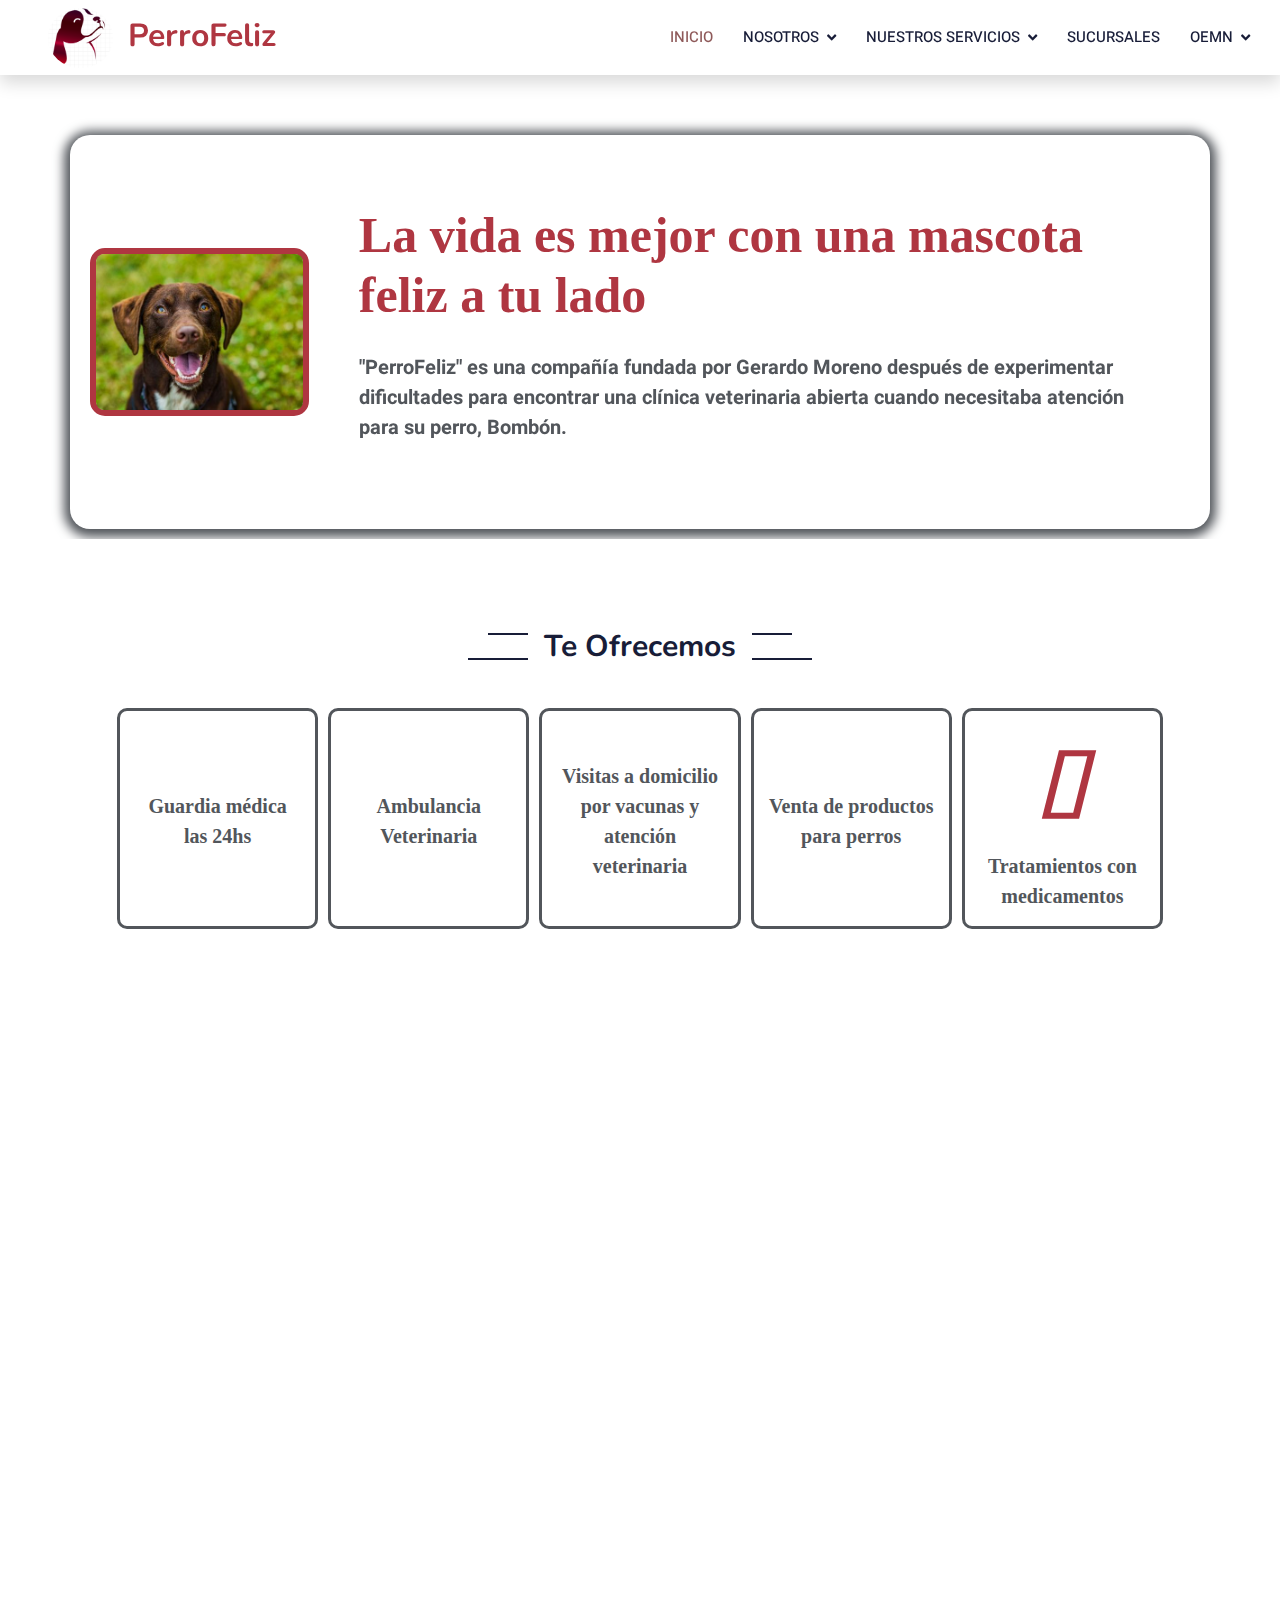
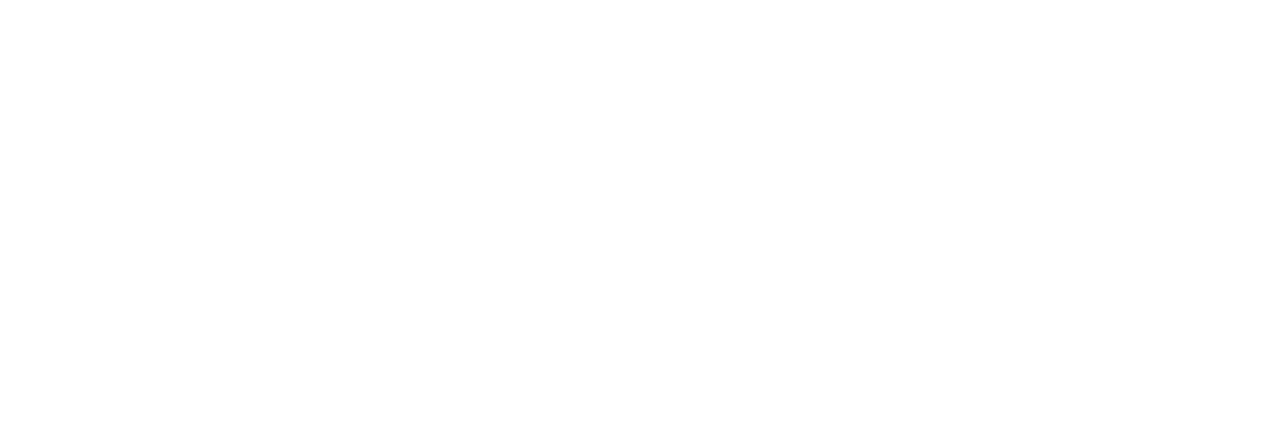
<file: paginaweb/index.html>
<!DOCTYPE html>
<html lang="en">

<head>
    <meta charset="utf-8">
    <title>PerroFeliz</title>
    <meta content="width=device-width, initial-scale=1.0" name="viewport">
    <meta content="" name="keywords">
    <meta content="" name="description">

    <!-- Favicon -->
    <link href="img/loguito1.png" rel="icon">

    <!-- Google Web Fonts -->
    <link rel="preconnect" href="https://fonts.googleapis.com">
    <link rel="preconnect" href="https://fonts.gstatic.com" crossorigin>
    <link href="https://fonts.googleapis.com/css2?family=Heebo:wght@400;500;600&family=Nunito:wght@600;700;800&display=swap" rel="stylesheet">

    <!-- Icon Font Stylesheet -->
    <link href="https://cdnjs.cloudflare.com/ajax/libs/font-awesome/5.10.0/css/all.min.css" rel="stylesheet">
    <link href="https://cdn.jsdelivr.net/npm/bootstrap-icons@1.4.1/font/bootstrap-icons.css" rel="stylesheet">

    <!-- Libraries Stylesheet -->
    <link href="lib/animate/animate.min.css" rel="stylesheet">
    <link href="lib/owlcarousel/assets/owl.carousel.min.css" rel="stylesheet">

    <!-- Customized Bootstrap Stylesheet -->
    <link href="css/bootstrap.min.css" rel="stylesheet">

    <!-- Template Stylesheet -->
    <link href="css/style.css" rel="stylesheet">


    <link rel="stylesheet" href="https://cdnjs.cloudflare.com/ajax/libs/font-awesome/6.4.0/css/all.min.css" integrity="sha512-iecdLmaskl7CVkqkXNQ/ZH/XLlvWZOJyj7Yy7tcenmpD1ypASozpmT/E0iPtmFIB46ZmdtAc9eNBvH0H/ZpiBw==" crossorigin="anonymous" referrerpolicy="no-referrer" />
</head>

<body>
    <!-- Spinner Start -->
    <div id="spinner" class="show bg-white position-fixed translate-middle w-100 vh-100 top-50 start-50 d-flex align-items-center justify-content-center">
        <div class="spinner-border text-danger" style="width: 3rem; height: 3rem;" role="status">
            <span class="sr-only">Loading...</span>
        </div>
    </div>
    <!-- Spinner End -->


    <!-- Navbar Start -->
    <nav class="navbar navbar-expand-lg   bg-white navbar-light shadow sticky-top p-0">
        <a href="index.html" class="navbar-brand d-flex align-items-center px-4 px-lg-5">
            <h2 class="m-0"><img class="img-fluid mb-3 mb-sm-0 logo" src="img/loguito1.png" alt="" style="height: 60px; margin-right: 15px;">PerroFeliz</h2>
        </a>
        <button type="button" class="navbar-toggler me-4" data-bs-toggle="collapse" data-bs-target="#navbarCollapse">
            <span class="navbar-toggler-icon"></span>
        </button>
        <div class="collapse navbar-collapse" id="navbarCollapse">
            <div class="navbar-nav ms-auto p-4 p-lg-0">
                <a href="index.html" class="nav-item nav-link active">Inicio</a>
                <div class="nav-item dropdown">
                    <a href="#" class="nav-link dropdown-toggle" data-bs-toggle="dropdown">Nosotros</a>
                    <div class="dropdown-menu fade-down m-0">
                        <a href="mision.html" class="dropdown-item">Nuestra mision</a>
                        <a href="filosofia.html" class="dropdown-item">Filosofía</a>
                        <!-- <a href="historia.html" class="dropdown-item">Historia</a> -->
                    </div>
                </div>
                <div class="nav-item dropdown">
                    <a href="#" class="nav-link dropdown-toggle" data-bs-toggle="dropdown">Nuestros servicios</a>
                    <div class="dropdown-menu fade-down m-0">
                        <a href="atencion.html" class="dropdown-item">Atención medica</a>
                        <a href="acicalamiento.html" class="dropdown-item">Acicalamiento</a>
                        <a href="beneficios.html" class="dropdown-item">Beneficios</a>
                    </div>
                </div>
                <a href="sucursales.html" class="nav-item nav-link">Sucursales</a>
                <div class="nav-item dropdown">
                    <a href="#" class="nav-link dropdown-toggle" data-bs-toggle="dropdown">OEMN</a>
                    <div class="dropdown-menu fade-down m-0">
                        <a href="foda.html" class="dropdown-item">Foda</a>
                    </div>
                </div>
                
            </div>
            <!-- <a href="" class="btn btn-danger py-4 px-lg-5 d-none d-lg-block">Join Now<i class="fa fa-arrow-right ms-3"></i></a> -->
        </div>
    </nav>
    <!-- Navbar End -->
    <!-- Imagen de home -->
    <div class="owl-carousel header-carousel position-relative carusel-home">
        <div class="container home ">
            <div class="imagen">
                <img class="imagen-home" src="img/imghome.jpeg" alt="">
            </div>
            <div class="detalle">
                <!-- <h1 class="titulo-home">Veterinaria Perro Feliz</h1> -->
                <h3 class="titulo-home">La vida es mejor con una mascota feliz a tu lado</h3>
                <p class="descripcion-home">"PerroFeliz" es una compañía fundada por Gerardo Moreno después de experimentar dificultades para encontrar una clínica veterinaria abierta cuando necesitaba atención para su perro, Bombón.</p>
            </div>
        </div>
        <div class="container home ">
            <div class="imagen">
                <img class="imagen-home" src="img/imghome.jpeg" alt="">
            </div>
            <div class="detalle">
                <!-- <h1 class="titulo-home">Veterinaria Perro Feliz</h1> -->
                <h3 class="titulo-home">La vida es mejor con una mascota feliz a tu lado</h3>
                <p class="descripcion-home">"PerroFeliz" es una compañía fundada por Gerardo Moreno después de experimentar dificultades para encontrar una clínica veterinaria abierta cuando necesitaba atención para su perro, Bombón.</p>
            </div>
        </div>
        
    </div>
    <!--Fin Imagen home-->

    <!-- Seccion Te ofrecemos -->
    <div class="container seccion-servicios">
        <div class="text-center">
            
            <h4 class="section-title bg-white text-center px-3">Te Ofrecemos</h4>
        </div>
        <div class="Servicios">
            <div class="img-relojs">
                <i class="fa-solid fa-clock-rotate-left reloj-icon"></i>
                <span class="guardia-medica"> Guardia médica las 24hs</span>
            </div>
            <div class="img-relojs">
                <i class="fa-solid fa-truck-medical ambulancia-icon"></i>
                <span class="ambulancia-medica"> Ambulancia Veterinaria</span>
            </div>
            <div class="img-relojs">
                <i class="fa-solid fa-house casa-icon "></i>
                <span class="visitas-domiciliaria"> Visitas a domicilio por vacunas y atención veterinaria</span>
            </div>
            <div class="img-relojs">
                <i class="fa-solid fa-cart-shopping venta-icon"></i>
                <span class="visitas-domiciliaria"> Venta de productos para perros</span>
            </div>
            <div class="img-relojs">
                <i class="fa-solid fa-syringe jeringa-icon"></i>
                <span class="visitas-domiciliaria"> Tratamientos con medicamentos</span>
            </div>
        </div>
    </div>
    <!-- Fin Seccion Te ofrecemos-->    
    <!-- Testimonial Start -->
    <div class="container-xxl wow fadeInUp" data-wow-delay="0.1s">
        <div class="container">
            <div class="text-center">
                <h1 class="mb-5">¡Observá los que nuestros clientes dicen!</h1>
            </div>
            <div class="owl-carousel testimonial-carousel position-relative">
                <div class="testimonial-item text-center">
                    <img class="border rounded-circle p-2 mx-auto mb-3" src="img/comentario1.webp" style="width: 100px; height: 100px;">
                    <h5>Olga dueña de Guardian</h5>
                    <p class="mb-0">Lavado Perro Feliz</p>
                    <div class="testimonial-text bg-light text-center p-4">
                    <p class="mb-0">Estoy muy contenta con el servicio de baño de mi perro que recibí aquí. Desde el momento en que entré, me sentí bienvenido y mi perro fue tratado con cariño y respeto. El personal es amable y profesional. Mi perro salió oliendo increíblemente bien y su pelaje estaba suave y brillante.</p>
                    </div>
                </div>
                <div class="testimonial-item text-center">
                    <img class="border rounded-circle p-2 mx-auto mb-3" src="img/comentario3.jpeg" style="width: 100px; height: 100px;">
                    <h5>Gustavo dueño de Manchita</h5>
                    <p class="mb-0">Tratamiento antipulgas Perro Feliz</p>
                    <div class="testimonial-text bg-light text-center p-4">
                    <p class="mb-0">El tratamiento antipulgas para mi perro aquí fue increíble! Las pulgas desaparecieron rápidamente después del tratamiento y el personal fue muy profesional. Lo recomiendo encarecidamente.</p>
                    </div>
                </div>
                <div class="testimonial-item text-center">
                    <img class="border rounded-circle p-2 mx-auto mb-3" src="img/comentario7.jpeg" style="width: 100px; height: 100px;">
                    <h5>Sergio dueño de Pipa</h5>
                    <p class="mb-0">Lavado a Mano</p>
                    <div class="testimonial-text bg-light text-center p-4">
                    <p class="mb-0">El servicio de lavado a mano de mi perro aquí fue increíble. El personal fue amable y mi perro salió oliendo muy bien y su pelaje estaba brillante. ¡Volveré!</p>
                    </div>
                </div>
                <div class="testimonial-item text-center">
                    <img class="border rounded-circle p-2 mx-auto mb-3" src="img/comentario4.jpeg" style="width: 100px; height: 100px;">
                    <h5>Belen dueña de Luci</h5>
                    <p class="mb-0">Tratamiento Manual antipulgas</p>
                    <div class="testimonial-text bg-light text-center p-4">
                    <p class="mb-0">Excelente servicio manual de tratamiento antipulgas. Personal muy profesional y eficiente. Mi perro está libre de pulgas y su pelaje está brillante y suave. ¡Muy recomendable!"</p>
                    </div>
                </div>
                <div class="testimonial-item text-center">
                    <img class="border rounded-circle p-2 mx-auto mb-3" src="img/comentario2 (1).jpeg" style="width: 100px; height: 100px;">
                    <h5>Rodrigo dueño de Key</h5>
                    <p class="mb-0">Corte de Pelo</p>
                    <div class="testimonial-text bg-light text-center p-4">
                    <p class="mb-0">El servicio de corte de pelo para mi perro aquí fue excelente. El personal fue muy amable y el corte de pelo fue perfecto. Mi perro se veía genial y su pelaje estaba suave y brillante. Definitivamente volveré a llevar a mi perro aquí y lo recomendaré a otros dueños de mascotas.</p>
                    </div>
                </div>
                <div class="testimonial-item text-center">
                    <img class="border rounded-circle p-2 mx-auto mb-3" src="img/comentario6.jpeg" style="width: 100px; height: 100px;">
                    <h5>Josegina dueña de Pakum</h5>
                    <p class="mb-0">Tinte de Pelo</p>
                    <div class="testimonial-text bg-light text-center p-4">
                    <p class="mb-0">Estoy muy contento con el servicio de tinte de pelo para mi perro. El personal fue muy amable y profesional, y me aseguraron que la tintura que utilizaron era no dañina y hipoalergénica. Mi perro se veía tan lindo después del servicio, y su pelaje seguía siendo suave y brillante. Definitivamente volveré y recomendaré este lugar a otros dueños de mascotas preocupados por la seguridad de sus perros.</p>
                    </div>
                </div>
                <div class="testimonial-item text-center">
                    <img class="border rounded-circle p-2 mx-auto mb-3" src="img/comentario5.jpeg" style="width: 100px; height: 100px;">
                    <h5>Horacio dueño de Coqui</h5>
                    <p class="mb-0">Limpieza dental</p>
                    <div class="testimonial-text bg-light text-center p-4">
                    <p class="mb-0">El servicio de limpieza dental para mi perro aquí fue excelente. El personal fue muy amable y profesional, y la limpieza dental se realizó sin dolor para mi perro. Sus dientes estaban mucho más limpios y blancos después del tratamiento, y me tranquiliza saber que su salud bucal está en buenas manos. Definitivamente volveré a llevar a mi perro aquí para futuros tratamientos de limpieza dental.</p>
                    </div>
                </div>
            </div>
        </div>
    </div>
    <!-- Testimonial End -->   

    <!-- Footer Start -->
    <div class="container-fluid bg-dark text-light footer pt-5 mt-5 wow fadeIn" data-wow-delay="0.1s">
        <div class="container py-5">
            <div class="row g-5">
                <div class="col-lg-3 col-md-6">
                    <h4 class="text-white mb-3">Enlaces Rápidos</h4>
                    <a class="btn btn-link" href="">Nosotros</a>
                    <a class="btn btn-link" href="">Nuestros Servicios</a>
                    <a class="btn btn-link" href="">FODA</a>
                    <a class="btn btn-link" href="">Sucursales</a>
                </div>
                <div class="col-lg-3 col-md-6">
                    <h4 class="text-white mb-3">Contacto</h4>
                    <p class="mb-2"><i class="fa fa-map-marker-alt me-3"></i>Lavalle 237, San Salvador de Jujy. Argentina</p>
                    <p class="mb-2"><i class="fa fa-phone-alt me-3"></i>3884649228</p>
                    <p class="mb-2"><i class="fa fa-envelope me-3"></i>perrofeliz@gmail.com</p>
                    <div class="d-flex pt-2">
                        <a class="btn btn-outline-light btn-social" href=""><i class="fab fa-twitter"></i></a>
                        <a class="btn btn-outline-light btn-social" href=""><i class="fab fa-facebook-f"></i></a>
                        <a class="btn btn-outline-light btn-social" href=""><i class="fab fa-youtube"></i></a>
                        <a class="btn btn-outline-light btn-social" href=""><i class="fab fa-linkedin-in"></i></a>
                    </div>
                </div>
                <div class="col-lg-3 col-md-6">
                    <h4 class="text-white mb-3">Galería</h4>
                    <div class="row g-2 pt-2">
                        <div class="col-4">
                            <img class="img-fluid bg-light p-1" src="img/img1.jpg" alt="">
                        </div>
                        <div class="col-4">
                            <img class="img-fluid bg-light p-1" src="img/img2.jpeg" alt="">
                        </div>
                        <div class="col-4">
                            <img class="img-fluid bg-light p-1" src="img/img3.jpg" alt="">
                        </div>
                        <div class="col-4">
                            <img class="img-fluid bg-light p-1" src="img/img4.jpg" alt="">
                        </div>
                        <div class="col-4">
                            <img class="img-fluid bg-light p-1" src="img/img5.jpg" alt="">
                        </div>
                        <div class="col-4">
                            <img class="img-fluid bg-light p-1" src="img/course-1.jpg" alt="">
                        </div>
                    </div>
                </div>
                <div class="col-lg-3 col-md-6">
                    <h4 class="text-white mb-3">Subcripciones</h4>
                    <div class="position-relative mx-auto" style="max-width: 400px;">
                        <input class="form-control border-0 w-100 py-3 ps-4 pe-5" type="text" placeholder="Email">
                        <button type="button" class="btn btn-danger py-2 position-absolute top-0 end-0 mt-2 me-2">Susbcribirse</button>
                    </div>
                </div>
            </div>
        </div>
        
    </div>
    <!-- Footer End -->


    <!-- JavaScript Libraries -->
    <script src="https://code.jquery.com/jquery-3.4.1.min.js"></script>
    <script src="https://cdn.jsdelivr.net/npm/bootstrap@5.0.0/dist/js/bootstrap.bundle.min.js"></script>
    <script src="lib/wow/wow.min.js"></script>
    <script src="lib/easing/easing.min.js"></script>
    <script src="lib/waypoints/waypoints.min.js"></script>
    <script src="lib/owlcarousel/owl.carousel.min.js"></script>

    <!-- Template Javascript -->
    <script src="js/main.js"></script>
</body>

</html>
</file>
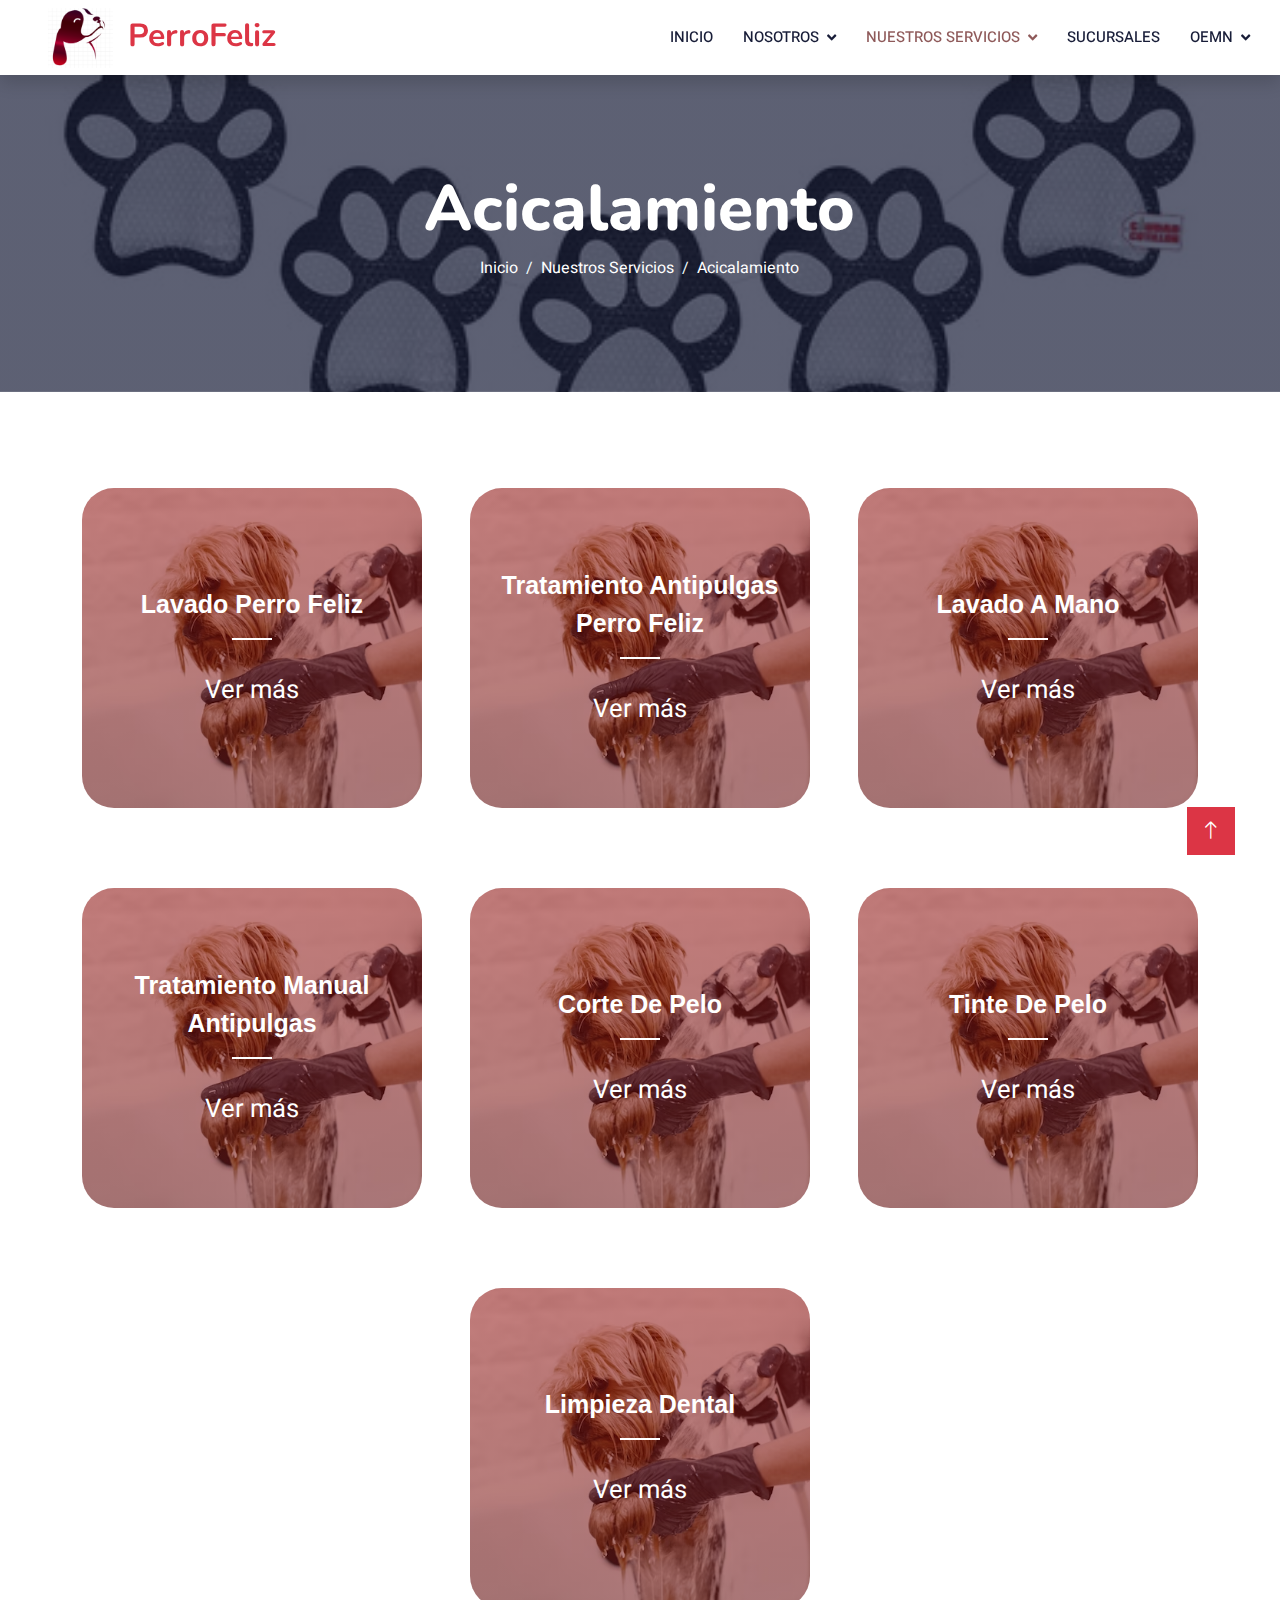
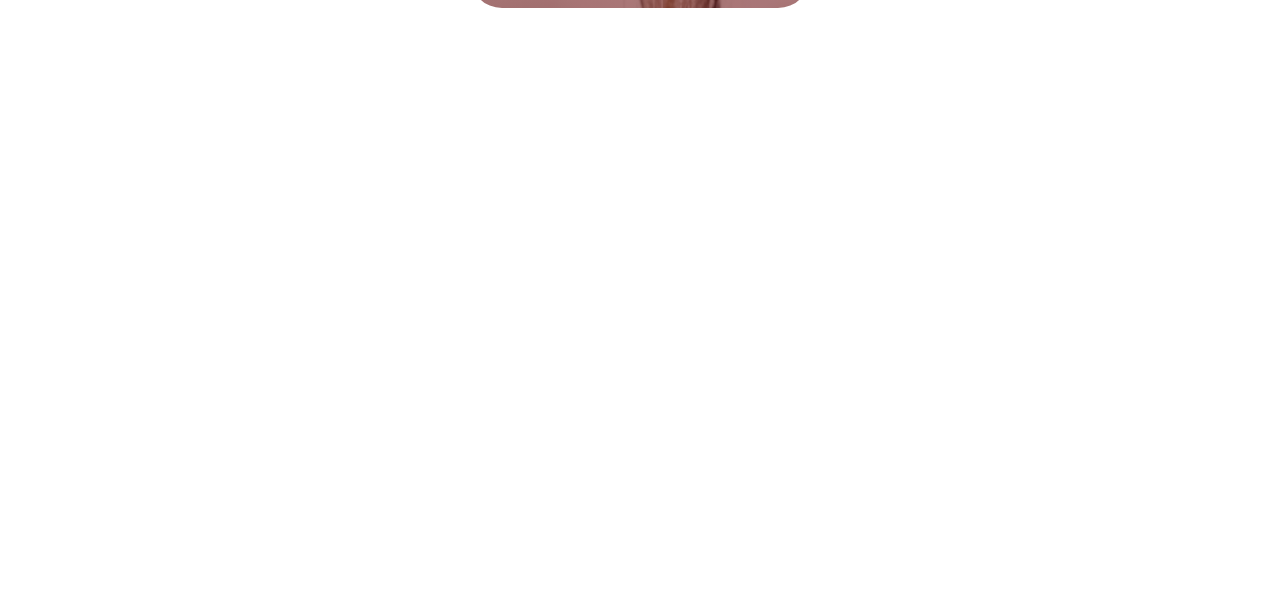
<file: paginaweb/acicalamiento.html>
<!DOCTYPE html>
<html lang="en">

<head>
    <meta charset="utf-8">
    <title>PerroFeliz</title>
    <meta content="width=device-width, initial-scale=1.0" name="viewport">
    <meta content="" name="keywords">
    <meta content="" name="description">

    <!-- Favicon -->
    <link href="img/loguito1.png" rel="icon">

    <!-- Google Web Fonts -->
    <link rel="preconnect" href="https://fonts.googleapis.com">
    <link rel="preconnect" href="https://fonts.gstatic.com" crossorigin>
    <link href="https://fonts.googleapis.com/css2?family=Heebo:wght@400;500;600&family=Nunito:wght@600;700;800&display=swap" rel="stylesheet">

    <!-- Icon Font Stylesheet -->
    <link href="https://cdnjs.cloudflare.com/ajax/libs/font-awesome/5.10.0/css/all.min.css" rel="stylesheet">
    <link href="https://cdn.jsdelivr.net/npm/bootstrap-icons@1.4.1/font/bootstrap-icons.css" rel="stylesheet">

    <!-- Libraries Stylesheet -->
    <link href="lib/animate/animate.min.css" rel="stylesheet">
    <link href="lib/owlcarousel/assets/owl.carousel.min.css" rel="stylesheet">

    <!-- Customized Bootstrap Stylesheet -->
    <link href="css/bootstrap.min.css" rel="stylesheet">

    <!-- Template Stylesheet -->
    <link href="css/style.css" rel="stylesheet">
</head>

<body>
    <!-- Spinner Start -->
    <div id="spinner" class="show bg-white position-fixed translate-middle w-100 vh-100 top-50 start-50 d-flex align-items-center justify-content-center">
        <div class="spinner-border text-danger" style="width: 3rem; height: 3rem;" role="status">
            <span class="sr-only">Loading...</span>
        </div>
    </div>
    <!-- Spinner End -->


    <!-- Navbar Start -->
    <nav class="navbar navbar-expand-lg bg-white navbar-light shadow sticky-top p-0">
        <a href="index.html" class="navbar-brand d-flex align-items-center px-4 px-lg-5">
            <h2 class="m-0 text-danger"><img class="img-fluid mb-3 mb-sm-0" src="img/loguito1.png" alt="" style="height: 60px; margin-right: 15px;">PerroFeliz</h2>
        </a>
        <button type="button" class="navbar-toggler me-4" data-bs-toggle="collapse" data-bs-target="#navbarCollapse">
            <span class="navbar-toggler-icon"></span>
        </button>
        <div class="collapse navbar-collapse" id="navbarCollapse">
            <div class="navbar-nav ms-auto p-4 p-lg-0">
                <a href="index.html" class="nav-item nav-link">Inicio</a>
                <div class="nav-item dropdown">
                    <a href="#" class="nav-link dropdown-toggle" data-bs-toggle="dropdown">Nosotros</a>
                    <div class="dropdown-menu fade-down m-0">
                        <a href="mision.html" class="dropdown-item">Nuestra mision</a>
                        <a href="filosofia.html" class="dropdown-item">Filosofía</a>
                    </div>
                </div>
                <div class="nav-item dropdown">
                    <a href="#" class="nav-link dropdown-toggle active" data-bs-toggle="dropdown">Nuestros servicios</a>
                    <div class="dropdown-menu fade-down m-0">
                        <a href="atencion.html" class="dropdown-item ">Atención medica</a>
                        <a href="acicalamiento.html" class="dropdown-item">Acicalamiento</a>
                        <a href="beneficios.html" class="dropdown-item">Beneficios</a>
                    </div>
                </div>
                <a href="sucursales.html" class="nav-item nav-link">Sucursales</a>
                <div class="nav-item dropdown">
                    <a href="#" class="nav-link dropdown-toggle" data-bs-toggle="dropdown">OEMN</a>
                    <div class="dropdown-menu fade-down m-0">
                        <a href="foda.html" class="dropdown-item">Foda</a>
                    </div>
                </div>
            </div>
        </div>
    </nav>
    <!-- Navbar End -->


    <!-- Header Start -->
    <div class="container-fluid bg-danger py-5 mb-5 page-header">
        <div class="container py-5">
            <div class="row justify-content-center">
                <div class="col-lg-10 text-center">
                    <h1 class="display-3 text-white animated slideInDown">Acicalamiento</h1>
                    <nav aria-label="breadcrumb">
                        <ol class="breadcrumb justify-content-center">
                            <li class="breadcrumb-item"><a class="text-white" href="#">Inicio</a></li>
                            <li class="breadcrumb-item"><a class="text-white" href="#">Nuestros Servicios</a></li>
                            <li class="breadcrumb-item text-white active" aria-current="page">Acicalamiento</li>
                        </ol>
                    </nav>
                </div>
            </div>
        </div>
    </div>
    <!-- Header End -->


    <!-- Testimonial Start -->
    <div class="container-xxl py-5 wow fadeInUp" data-wow-delay="0.1s">
        <div class="container">
            <div class="container-categories">
                <div class="card-category category-lavado">
                    <p class="text-acicalamiento">Lavado Perro Feliz</p>
                    <span>Ver más</span>
                </div>
                <div class="card-category category-tratamiento">
                    <p class="text-acicalamiento">Tratamiento antipulgas Perro Feliz</p>
                    <span>Ver más</span>
                </div>
                <div class="card-category category-lvmano">
                    <p class="text-acicalamiento">Lavado a Mano</p>
                    <span>Ver más</span>
                </div>
            </div>
            <div class="container-categories">
                <div class="card-category category-tmanual">
                    <p class="text-acicalamiento">Tratamiento Manual antipulgas</p>
                    <span>Ver más</span>
                </div>
                <div class="card-category category-corte">
                    <p class="text-acicalamiento">Corte de Pelo</p>
                    <span>Ver más</span>
                </div>
                <div class="card-category category-tinte">
                    <p class="text-acicalamiento">Tinte de Pelo</p>
                    <span>Ver más</span>
                </div>
            </div>
            <div class="container-categories">
                <div class="card-category category-nada">
                    <p class="text-acicalamiento">Limpieza dental</p>
                    <span>Ver más</span>
                </div>
                <div class="card-category category-limpieza">
                    <p class="text-acicalamiento">Limpieza dental</p>
                    <span>Ver más</span>
                </div>
                <div class="card-category category-nada">
                    <p class="text-acicalamiento">Limpieza dental</p>
                    <span>Ver más</span>
                </div>
            </div>
            <!-- <div class="owl-carousel testimonial-carousel position-relative">
                <div class="testimonial-item text-center">
                    <img class="border rounded-circle p-2 mx-auto mb-3" src="img/comentario1.webp" style="width: 100px; height: 100px;">
                    <h5>Olga dueña de Guardian</h5>
                    <p class="mb-0">Lavado Perro Feliz</p>
                    <div class="testimonial-text bg-light text-center p-4">
                    <p class="mb-0">Estoy muy contenta con el servicio de baño de mi perro que recibí aquí. Desde el momento en que entré, me sentí bienvenido y mi perro fue tratado con cariño y respeto. El personal es amable y profesional. Mi perro salió oliendo increíblemente bien y su pelaje estaba suave y brillante.</p>
                    </div>
                </div>
                <div class="testimonial-item text-center">
                    <img class="border rounded-circle p-2 mx-auto mb-3" src="img/comentario3.jpeg" style="width: 100px; height: 100px;">
                    <h5>Gustavo dueño de Manchita</h5>
                    <p class="mb-0">Tratamiento antipulgas Perro Feliz</p>
                    <div class="testimonial-text bg-light text-center p-4">
                    <p class="mb-0">El tratamiento antipulgas para mi perro aquí fue increíble! Las pulgas desaparecieron rápidamente después del tratamiento y el personal fue muy profesional. Lo recomiendo encarecidamente.</p>
                    </div>
                </div>
                <div class="testimonial-item text-center">
                    <img class="border rounded-circle p-2 mx-auto mb-3" src="img/comentario7.jpeg" style="width: 100px; height: 100px;">
                    <h5>Sergio dueño de Pipa</h5>
                    <p class="mb-0">Lavado a Mano</p>
                    <div class="testimonial-text bg-light text-center p-4">
                    <p class="mb-0">El servicio de lavado a mano de mi perro aquí fue increíble. El personal fue amable y mi perro salió oliendo muy bien y su pelaje estaba brillante. ¡Volveré!</p>
                    </div>
                </div>
                <div class="testimonial-item text-center">
                    <img class="border rounded-circle p-2 mx-auto mb-3" src="img/comentario4.jpeg" style="width: 100px; height: 100px;">
                    <h5>Belen dueña de Luci</h5>
                    <p class="mb-0">Tratamiento Manual antipulgas</p>
                    <div class="testimonial-text bg-light text-center p-4">
                    <p class="mb-0">Excelente servicio manual de tratamiento antipulgas. Personal muy profesional y eficiente. Mi perro está libre de pulgas y su pelaje está brillante y suave. ¡Muy recomendable!"</p>
                    </div>
                </div>
                <div class="testimonial-item text-center">
                    <img class="border rounded-circle p-2 mx-auto mb-3" src="img/comentario2 (1).jpeg" style="width: 100px; height: 100px;">
                    <h5>Rodrigo dueño de Key</h5>
                    <p class="mb-0">Corte de Pelo</p>
                    <div class="testimonial-text bg-light text-center p-4">
                    <p class="mb-0">El servicio de corte de pelo para mi perro aquí fue excelente. El personal fue muy amable y el corte de pelo fue perfecto. Mi perro se veía genial y su pelaje estaba suave y brillante. Definitivamente volveré a llevar a mi perro aquí y lo recomendaré a otros dueños de mascotas.</p>
                    </div>
                </div>
                <div class="testimonial-item text-center">
                    <img class="border rounded-circle p-2 mx-auto mb-3" src="img/comentario6.jpeg" style="width: 100px; height: 100px;">
                    <h5>Josegina dueña de Pakum</h5>
                    <p class="mb-0">Tinte de Pelo</p>
                    <div class="testimonial-text bg-light text-center p-4">
                    <p class="mb-0">Estoy muy contento con el servicio de tinte de pelo para mi perro. El personal fue muy amable y profesional, y me aseguraron que la tintura que utilizaron era no dañina y hipoalergénica. Mi perro se veía tan lindo después del servicio, y su pelaje seguía siendo suave y brillante. Definitivamente volveré y recomendaré este lugar a otros dueños de mascotas preocupados por la seguridad de sus perros.</p>
                    </div>
                </div>
                <div class="testimonial-item text-center">
                    <img class="border rounded-circle p-2 mx-auto mb-3" src="img/comentario5.jpeg" style="width: 100px; height: 100px;">
                    <h5>Horacio dueño de Coqui</h5>
                    <p class="mb-0">Limpieza dental</p>
                    <div class="testimonial-text bg-light text-center p-4">
                    <p class="mb-0">El servicio de limpieza dental para mi perro aquí fue excelente. El personal fue muy amable y profesional, y la limpieza dental se realizó sin dolor para mi perro. Sus dientes estaban mucho más limpios y blancos después del tratamiento, y me tranquiliza saber que su salud bucal está en buenas manos. Definitivamente volveré a llevar a mi perro aquí para futuros tratamientos de limpieza dental.</p>
                    </div>
                </div>
            </div> -->
        </div>
    </div>
    <!-- Testimonial End -->
        

    <!-- Footer Start -->
    <div class="container-fluid bg-dark text-light footer pt-5 mt-5 wow fadeIn" data-wow-delay="0.1s">
        <div class="container py-5">
            <div class="row g-5">
                <div class="col-lg-3 col-md-6">
                    <h4 class="text-white mb-3">Enlaces Rápidos</h4>
                    <a class="btn btn-link" href="">Nosotros</a>
                    <a class="btn btn-link" href="">Nuestros Servicios</a>
                    <a class="btn btn-link" href="">FODA</a>
                    <a class="btn btn-link" href="">Sucursales</a>
                </div>
                <div class="col-lg-3 col-md-6">
                    <h4 class="text-white mb-3">Contacto</h4>
                    <p class="mb-2"><i class="fa fa-map-marker-alt me-3"></i>Lavalle 237, San Salvador de Jujy. Argentina</p>
                    <p class="mb-2"><i class="fa fa-phone-alt me-3"></i>3884649228</p>
                    <p class="mb-2"><i class="fa fa-envelope me-3"></i>perrofeliz@gmail.com</p>
                    <div class="d-flex pt-2">
                        <a class="btn btn-outline-light btn-social" href=""><i class="fab fa-twitter"></i></a>
                        <a class="btn btn-outline-light btn-social" href=""><i class="fab fa-facebook-f"></i></a>
                        <a class="btn btn-outline-light btn-social" href=""><i class="fab fa-youtube"></i></a>
                        <a class="btn btn-outline-light btn-social" href=""><i class="fab fa-linkedin-in"></i></a>
                    </div>
                </div>
                <div class="col-lg-3 col-md-6">
                    <h4 class="text-white mb-3">Galería</h4>
                    <div class="row g-2 pt-2">
                        <div class="col-4">
                            <img class="img-fluid bg-light p-1" src="img/img1.jpg" alt="">
                        </div>
                        <div class="col-4">
                            <img class="img-fluid bg-light p-1" src="img/img2.jpeg" alt="">
                        </div>
                        <div class="col-4">
                            <img class="img-fluid bg-light p-1" src="img/img3.jpg" alt="">
                        </div>
                        <div class="col-4">
                            <img class="img-fluid bg-light p-1" src="img/img4.jpg" alt="">
                        </div>
                        <div class="col-4">
                            <img class="img-fluid bg-light p-1" src="img/img5.jpg" alt="">
                        </div>
                        <div class="col-4">
                            <img class="img-fluid bg-light p-1" src="img/course-1.jpg" alt="">
                        </div>
                    </div>
                </div>
                <div class="col-lg-3 col-md-6">
                    <h4 class="text-white mb-3">Subcripciones</h4>
                    <div class="position-relative mx-auto" style="max-width: 400px;">
                        <input class="form-control border-0 w-100 py-3 ps-4 pe-5" type="text" placeholder="Email">
                        <button type="button" class="btn btn-danger py-2 position-absolute top-0 end-0 mt-2 me-2">Susbcribirse</button>
                    </div>
                </div>
            </div>
        </div>
        <div class="container">
            <div class="copyright">
                <div class="row">
                    <!-- <div class="col-md-6 text-center text-md-start mb-3 mb-md-0">
                        &copy; <a class="border-bottom" href="#">Your Site Name</a>, All Right Reserved. -->

                        <!--/*** This template is free as long as you keep the footer author’s credit link/attribution link/backlink. If you'd like to use the template without the footer author’s credit link/attribution link/backlink, you can purchase the Credit Removal License from "https://htmlcodex.com/credit-removal". Thank you for your support. ***/-->
                        <!-- Designed By <a class="border-bottom" href="https://htmlcodex.com">HTML Codex</a>
                    </div> -->
                    <!-- <div class="col-md-6 text-center text-md-end">
                        <div class="footer-menu">
                            <a href="">Home</a>
                            <a href="">Cookies</a>
                            <a href="">Help</a>
                            <a href="">FQAs</a>
                        </div>
                    </div> -->
                </div>
            </div>
        </div>
    </div>
    <!-- Footer End -->


    <!-- Back to Top -->
    <a href="#" class="btn btn-lg btn-danger btn-lg-square back-to-top"><i class="bi bi-arrow-up"></i></a>


    <!-- JavaScript Libraries -->
    <script src="https://code.jquery.com/jquery-3.4.1.min.js"></script>
    <script src="https://cdn.jsdelivr.net/npm/bootstrap@5.0.0/dist/js/bootstrap.bundle.min.js"></script>
    <script src="lib/wow/wow.min.js"></script>
    <script src="lib/easing/easing.min.js"></script>
    <script src="lib/waypoints/waypoints.min.js"></script>
    <script src="lib/owlcarousel/owl.carousel.min.js"></script>

    <!-- Template Javascript -->
    <script src="js/main.js"></script>
</body>

</html>
</file>
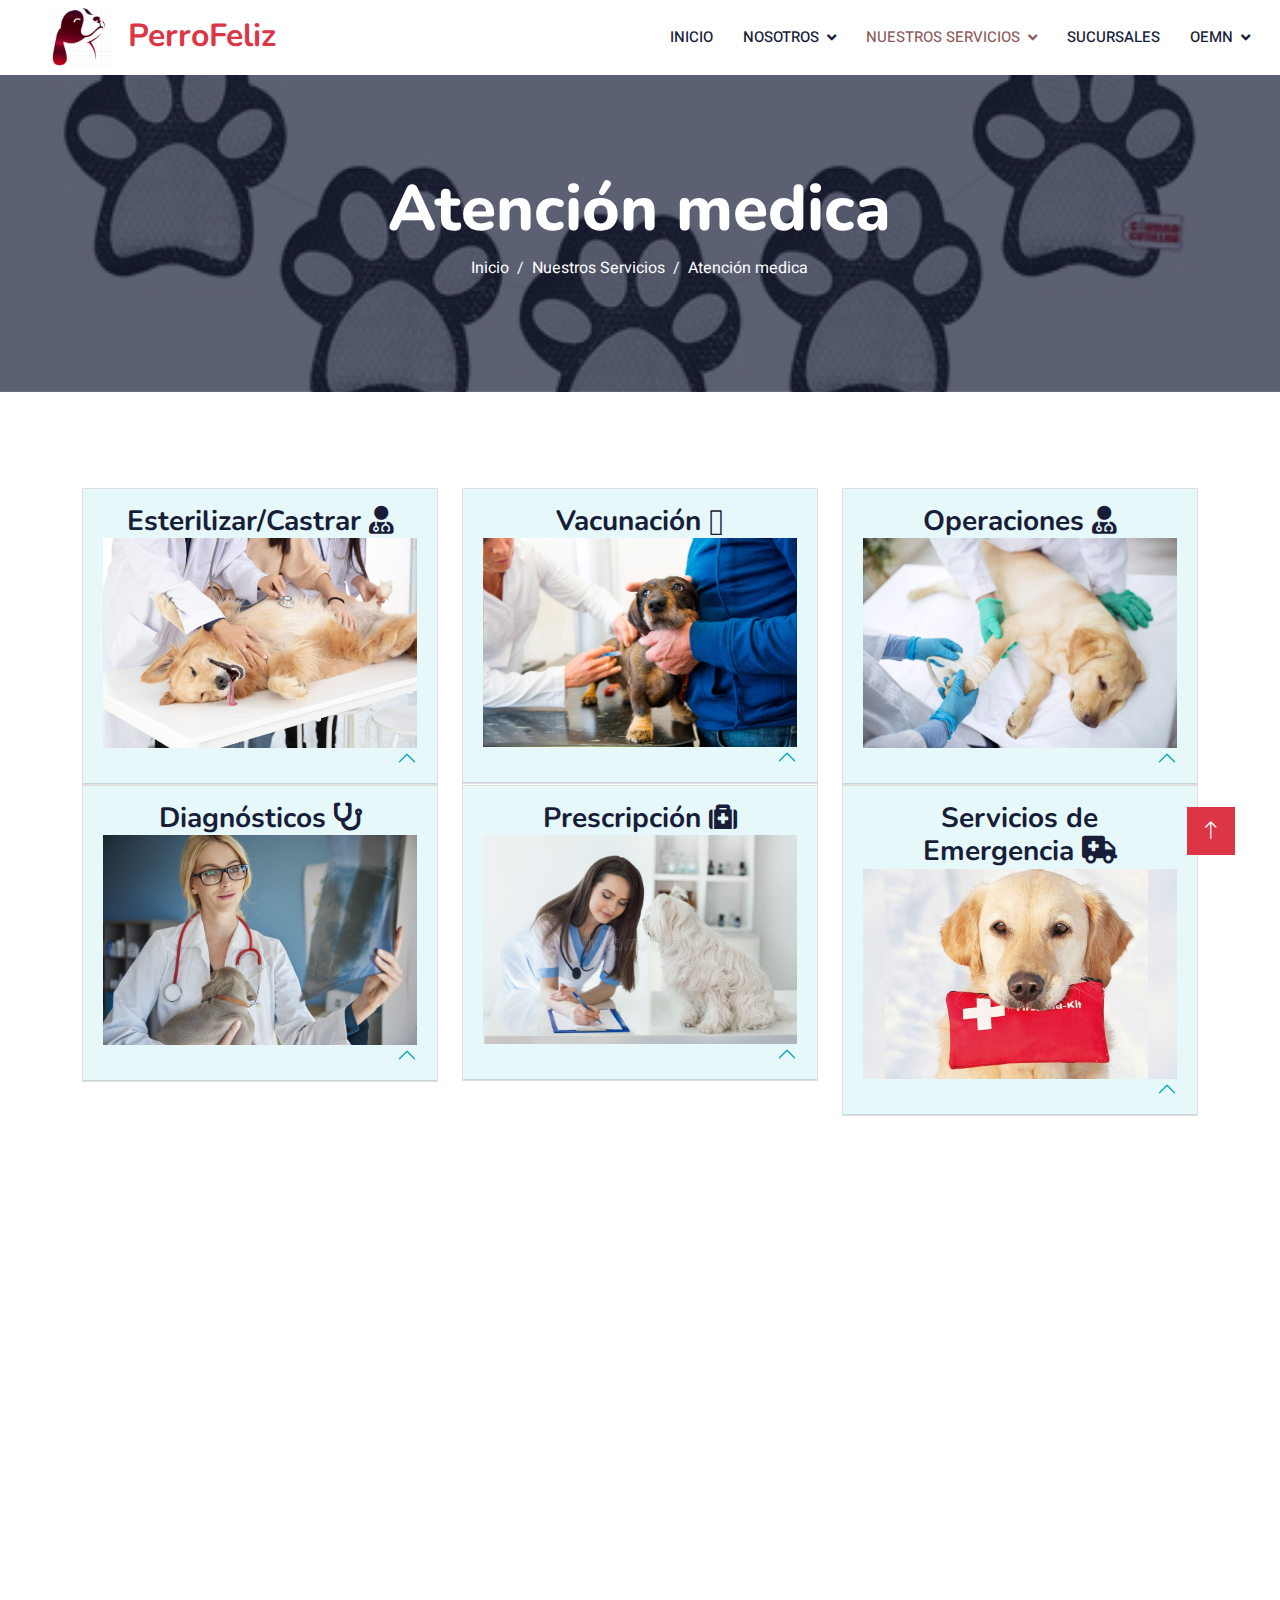
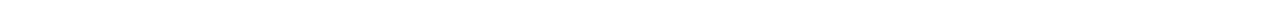
<file: paginaweb/atencion.html>
<!DOCTYPE html>
<html lang="en">

<head>
    <meta charset="utf-8">
    <title>PerroFeliz</title>
    <meta content="width=device-width, initial-scale=1.0" name="viewport">
    <meta content="" name="keywords">
    <meta content="" name="description">

    <!-- Favicon -->
    <link href="img/loguito1.png" rel="icon">

    <!-- Google Web Fonts -->
    <link rel="preconnect" href="https://fonts.googleapis.com">
    <link rel="preconnect" href="https://fonts.gstatic.com" crossorigin>
    <link href="https://fonts.googleapis.com/css2?family=Heebo:wght@400;500;600&family=Nunito:wght@600;700;800&display=swap" rel="stylesheet">

    <!-- Icon Font Stylesheet -->
    <link href="https://cdnjs.cloudflare.com/ajax/libs/font-awesome/5.10.0/css/all.min.css" rel="stylesheet">
    <link href="https://cdn.jsdelivr.net/npm/bootstrap-icons@1.4.1/font/bootstrap-icons.css" rel="stylesheet">

    <!-- Libraries Stylesheet -->
    <link href="lib/animate/animate.min.css" rel="stylesheet">
    <link href="lib/owlcarousel/assets/owl.carousel.min.css" rel="stylesheet">

    <!-- Customized Bootstrap Stylesheet -->
    <link href="css/bootstrap.min.css" rel="stylesheet">

    <!-- Template Stylesheet -->
    <link href="css/style.css" rel="stylesheet">
</head>

<body>
    <!-- Spinner Start -->
    <div id="spinner" class="show bg-white position-fixed translate-middle w-100 vh-100 top-50 start-50 d-flex align-items-center justify-content-center">
        <div class="spinner-border text-danger" style="width: 3rem; height: 3rem;" role="status">
            <span class="sr-only">Loading...</span>
        </div>
    </div>
    <!-- Spinner End -->


    <!-- Navbar Start -->
    <nav class="navbar navbar-expand-lg bg-white navbar-light  sticky-top p-0">
        <a href="index.html" class="navbar-brand d-flex align-items-center px-4 px-lg-5">
            <h2 class="m-0 text-danger"><img class="img-fluid mb-3 mb-sm-0" src="img/loguito1.png" alt="" style="height: 60px; margin-right: 15px;">PerroFeliz</h2>
        </a>
        <button type="button" class="navbar-toggler me-4" data-bs-toggle="collapse" data-bs-target="#navbarCollapse">
            <span class="navbar-toggler-icon"></span>
        </button>
        <div class="collapse navbar-collapse" id="navbarCollapse">
            <div class="navbar-nav ms-auto p-4 p-lg-0">
                <a href="index.html" class="nav-item nav-link">Inicio</a>
                <div class="nav-item dropdown">
                    <a href="#" class="nav-link dropdown-toggle" data-bs-toggle="dropdown">Nosotros</a>
                    <div class="dropdown-menu fade-down m-0">
                        <a href="mision.html" class="dropdown-item">Nuestra mision</a>
                        <a href="filosofia.html" class="dropdown-item">Filosofía</a>
                        <a href="historia.html" class="dropdown-item">Historia</a>
                    </div>
                </div>
                <div class="nav-item dropdown">
                    <a href="#" class="nav-link dropdown-toggle active" data-bs-toggle="dropdown">Nuestros servicios</a>
                    <div class="dropdown-menu fade-down m-0">
                        <a href="atencion.html" class="dropdown-item">Atención medica</a>
                        <a href="acicalamiento.html" class="dropdown-item">Acicalamiento</a>
                        <a href="beneficios.html" class="dropdown-item">Beneficios</a>
                    </div>
                </div>
                <a href="sucursales.html" class="nav-item nav-link">Sucursales</a>
                <div class="nav-item dropdown">
                    <a href="#" class="nav-link dropdown-toggle" data-bs-toggle="dropdown">OEMN</a>
                    <div class="dropdown-menu fade-down m-0">
                        <a href="foda.html" class="dropdown-item">Foda</a>
                    </div>
                </div>
            </div>
        </div>
    </nav>
    <!-- Navbar End -->


    <!-- Header Start -->
    <div class="container-fluid bg-danger py-5 mb-5 page-header">
        <div class="container py-5">
            <div class="row justify-content-center">
                <div class="col-lg-10 text-center">
                    <h1 class="display-3 text-white animated slideInDown">Atención medica</h1>
                    <nav aria-label="breadcrumb">
                        <ol class="breadcrumb justify-content-center">
                            <li class="breadcrumb-item"><a class="text-white" href="#">Inicio</a></li>
                            <li class="breadcrumb-item"><a class="text-white" href="#">Nuestros Servicios</a></li>
                            <li class="breadcrumb-item text-white active" aria-current="page">Atención medica</li>
                        </ol>
                    </nav>
                </div>
            </div>
        </div>
    </div>
    <!-- Header End -->


    <!-- Courses Start -->
    <div class="container-xxl py-5">
        <div class="container">
            
            <div class="row g-4 justify-content-center">
                <div class="col-lg-4 col-md-6 wow fadeInUp" data-wow-delay="0.1s">
                    <div class="course-item bg-light">
                        <div class="accordion" id="accordion1">
                            <div class="accordion-item">
                              <h2 class="accordion-header" id="">
                                <button class="accordion-button" type="button" data-bs-toggle="collapse" data-bs-target="#esterilizar" aria-expanded="true" aria-controls="collapseOne">
                                    <h3 class="text-center mb-0">Esterilizar/Castrar <i class="fa fa-user-md" aria-hidden="true"></i></h3>
                                    <img class="img-fluid" src="img/este.jpg" alt="">
                                </button>
                              </h2>
                              <div id="esterilizar" class="accordion-collapse collapse" aria-labelledby="headingOne" data-bs-parent="#accordion1">
                                <div class="accordion-body">
                                    <p class="mb-4" style="text-align: justify;">La castración y esterilización en perros es un procedimiento importante que puede mejorar la calidad de vida de su mascota y reducir el riesgo de enfermedades graves. En nuestra clínica veterinaria, ofrecemos servicios de castración y esterilización para perros de todas las edades y razas. </p>
                                </div>
                              </div>
                            </div>
                        </div>
                    </div>
                </div>
                <div class="col-lg-4 col-md-6 wow fadeInUp" data-wow-delay="0.3s">
                    <div class="course-item bg-light">
                        <div class="accordion" id="accordion2">
                            <div class="accordion-item">
                              <h2 class="accordion-header" id="headingOne">
                                <button class="accordion-button" type="button" data-bs-toggle="collapse" data-bs-target="#vacunacion" aria-expanded="true" aria-controls="collapseOne">
                                    <h3 class="mb-0 text-center">Vacunación <i class="fa-solid fa-syringe"></i></h3>
                                    <img class="img-fluid" src="img/vac.jpg" alt="">
                                </button>
                              </h2>
                              <div id="vacunacion" class="accordion-collapse collapse" aria-labelledby="headingOne" data-bs-parent="#accordion2">
                                <div class="accordion-body">
                                    <p class="mb-4" style="text-align: justify;">La vacunación es esencial para mantener la salud de nuestras mascotas y prevenir enfermedades graves. En nuestra clínica veterinaria, ofrecemos una variedad de vacunas para perros. También ofrecemos recordatorios de vacunación para ayudar a los dueños a mantener al día la salud de sus mascotas y prevenir enfermedades.</p>
                                </div>
                              </div>
                            </div>
                        </div>
                    </div>
                </div>
                <div class="col-lg-4 col-md-6 wow fadeInUp" data-wow-delay="0.5s">
                    <div class="course-item bg-light">
                        <div class="accordion" id="accordion3">
                            <div class="accordion-item">
                              <h2 class="accordion-header" id="headingOne">
                                <button class="accordion-button" type="button" data-bs-toggle="collapse" data-bs-target="#operaciones" aria-expanded="true" aria-controls="collapseOne">
                                    <h3 class="mb-0 text-center">Operaciones <i class="fa fa-user-md" aria-hidden="true"></i></h3>
                                    <img class="img-fluid" src="img/cirugias.jpg" alt="">
                                </button>
                              </h2>
                              <div id="operaciones" class="accordion-collapse collapse" aria-labelledby="headingOne" data-bs-parent="#accordion3">
                                <div class="accordion-body">
                                    <p class="mb-4" style="text-align: justify;">En nuestra clínica veterinaria, ofrecemos una amplia gama de procedimientos quirúrgicos para perros, desde cirugías de rutina hasta intervenciones complejas. Nuestros veterinarios altamente capacitados trabajan con tecnología de vanguardia y técnicas avanzadas para garantizar la seguridad y el bienestar de su mascota durante todo el proceso.</p>
                                </div>
                              </div>
                            </div>
                        </div>
                    </div>
                </div>
                
            </div>
            <div class="row g-4 justify-content-center">
                <div class="col-lg-4 col-md-6 wow fadeInUp" data-wow-delay="0.1s">
                    <div class="course-item bg-light">
                        <div class="accordion" id="accordion4">
                            <div class="accordion-item">
                              <h2 class="accordion-header" id="headingOne">
                                <button class="accordion-button" type="button" data-bs-toggle="collapse" data-bs-target="#diagnostico" aria-expanded="true" aria-controls="collapseOne">
                                    <h3 class="text-center mb-0">Diagnósticos <i class="fa fa-stethoscope" aria-hidden="true"></i></h3>
                                    <img class="img-fluid" src="img/diagnostico.jpg" alt="">
                                </button>
                              </h2>
                              <div id="diagnostico" class="accordion-collapse collapse" aria-labelledby="headingOne" data-bs-parent="#accordion4">
                                <div class="accordion-body">
                                    <p class="mb-4" style="text-align: justify;">En nuestra clínica veterinaria, entendemos la importancia de un diagnóstico temprano para tratar problemas de salud en perros. Por eso, ofrecemos pruebas de diagnóstico rápido y eficiente, para que podamos comenzar el tratamiento lo antes posible.</p>
                                </div>
                              </div>
                            </div>
                        </div>
                    </div>
                </div>
                <div class="col-lg-4 col-md-6 wow fadeInUp" data-wow-delay="0.3s">
                    <div class="course-item bg-light">
                        <div class="accordion" id="accordion5">
                            <div class="accordion-item">
                              <h2 class="accordion-header" id="headingOne">
                                <button class="accordion-button" type="button" data-bs-toggle="collapse" data-bs-target="#prescripcion" aria-expanded="true" aria-controls="collapseOne">
                                    <h3 class="mb-0 text-center">Prescripción <i class="fa fa-medkit" aria-hidden="true"></i></h3>
                                    <img class="img-fluid" src="img/presc.jpg" alt="">
                                </button>
                              </h2>
                              <div id="prescripcion" class="accordion-collapse collapse" aria-labelledby="headingOne" data-bs-parent="#accordion5">
                                <div class="accordion-body">
                                    <p class="mb-4" style="text-align: justify;">Sabemos que cada perro es único y por lo tanto, cada tratamiento debe ser personalizado. Nuestro equipo de veterinarios trabaja estrechamente con los dueños de mascotas para comprender las necesidades individuales de cada perro y garantizar que reciban la prescripción adecuada para su salud y bienestar.</p>
                                </div>
                              </div>
                            </div>
                        </div>
                    </div>
                </div>
                <div class="col-lg-4 col-md-6 wow fadeInUp" data-wow-delay="0.5s">
                    <div class="course-item bg-light">
                        <div class="accordion" id="accordion6">
                            <div class="accordion-item">
                              <h2 class="accordion-header" id="headingOne">
                                <button class="accordion-button" type="button" data-bs-toggle="collapse" data-bs-target="#emergencia" aria-expanded="true" aria-controls="collapseOne">
                                    <h3 class="text-center mb-0">Servicios de Emergencia <i class="fa fa-ambulance" aria-hidden="true"></i></h3>
                                    <img class="img-fluid" src="img/emer.png" alt="">
                                </button>
                              </h2>
                              <div id="emergencia" class="accordion-collapse collapse" aria-labelledby="headingOne" data-bs-parent="#accordion6">
                                <div class="accordion-body">
                                    <p class="mb-4" style="text-align: justify;">Cuando su perro está en peligro, cada segundo cuenta. En nuestra clínica veterinaria, entendemos la importancia de actuar rápidamente y con precisión en situaciones de emergencia. Por eso ofrecemos servicios de emergencia para perros las 24 horas del día, los 7 días de la semana.</p>  
                                </div>
                              </div>
                            </div>
                        </div>
                    </div>
                </div>
                
            </div>
        </div>
    </div>
    <!-- Courses End -->
        

    <!-- Footer Start -->
    <div class="container-fluid bg-dark text-light footer pt-5 mt-5 wow fadeIn" data-wow-delay="0.1s">
        <div class="container py-5">
            <div class="row g-5">
                <div class="col-lg-3 col-md-6">
                    <h4 class="text-white mb-3">Enlaces Rápidos</h4>
                    <a class="btn btn-link" href="mision.html">Nosotros</a>
                    <a class="btn btn-link" href="atencion.html">Nuestros Servicios</a>
                    <a class="btn btn-link" href="foda.html">FODA</a>
                    <a class="btn btn-link" href="sucursales.html">Sucursales</a>
                </div>
                <div class="col-lg-3 col-md-6">
                    <h4 class="text-white mb-3">Contacto</h4>
                    <p class="mb-2"><i class="fa fa-map-marker-alt me-3"></i>Lavalle 237, San Salvador de Jujy. Argentina</p>
                    <p class="mb-2"><i class="fa fa-phone-alt me-3"></i>3884649228</p>
                    <p class="mb-2"><i class="fa fa-envelope me-3"></i>perrofeliz@gmail.com</p>
                    <div class="d-flex pt-2">
                        <a class="btn btn-outline-light btn-social" href=""><i class="fab fa-twitter"></i></a>
                        <a class="btn btn-outline-light btn-social" href=""><i class="fab fa-facebook-f"></i></a>
                        <a class="btn btn-outline-light btn-social" href=""><i class="fab fa-youtube"></i></a>
                        <a class="btn btn-outline-light btn-social" href=""><i class="fab fa-linkedin-in"></i></a>
                    </div>
                </div>
                <div class="col-lg-3 col-md-6">
                    <h4 class="text-white mb-3">Galería</h4>
                    <div class="row g-2 pt-2">
                        <div class="col-4">
                            <img class="img-fluid bg-light p-1" src="img/img1.jpg" alt="">
                        </div>
                        <div class="col-4">
                            <img class="img-fluid bg-light p-1" src="img/img2.jpeg" alt="">
                        </div>
                        <div class="col-4">
                            <img class="img-fluid bg-light p-1" src="img/img3.jpg" alt="">
                        </div>
                        <div class="col-4">
                            <img class="img-fluid bg-light p-1" src="img/img4.jpg" alt="">
                        </div>
                        <div class="col-4">
                            <img class="img-fluid bg-light p-1" src="img/img5.jpg" alt="">
                        </div>
                        <div class="col-4">
                            <img class="img-fluid bg-light p-1" src="img/course-1.jpg" alt="">
                        </div>
                    </div>
                </div>
                <div class="col-lg-3 col-md-6">
                    <h4 class="text-white mb-3">Subcripciones</h4>
                    <div class="position-relative mx-auto" style="max-width: 400px;">
                        <input class="form-control border-0 w-100 py-3 ps-4 pe-5" type="text" placeholder="Email">
                        <button type="button" class="btn btn-danger py-2 position-absolute top-0 end-0 mt-2 me-2">Susbcribirse</button>
                    </div>
                </div>
            </div>
        </div>
        <div class="container">
            <div class="copyright">
                <div class="row">
                    <!-- <div class="col-md-6 text-center text-md-start mb-3 mb-md-0">
                        &copy; <a class="border-bottom" href="#">Your Site Name</a>, All Right Reserved. -->

                        <!--/*** This template is free as long as you keep the footer author’s credit link/attribution link/backlink. If you'd like to use the template without the footer author’s credit link/attribution link/backlink, you can purchase the Credit Removal License from "https://htmlcodex.com/credit-removal". Thank you for your support. ***/-->
                        <!-- Designed By <a class="border-bottom" href="https://htmlcodex.com">HTML Codex</a>
                    </div> -->
                    <!-- <div class="col-md-6 text-center text-md-end">
                        <div class="footer-menu">
                            <a href="">Home</a>
                            <a href="">Cookies</a>
                            <a href="">Help</a>
                            <a href="">FQAs</a>
                        </div>
                    </div> -->
                </div>
            </div>
        </div>
    </div>
    <!-- Footer End -->


    <!-- Back to Top -->
    <a href="#" class="btn btn-lg btn-danger btn-lg-square back-to-top"><i class="bi bi-arrow-up"></i></a>


    <!-- JavaScript Libraries -->
    <script src="https://code.jquery.com/jquery-3.4.1.min.js"></script>
    <script src="https://cdn.jsdelivr.net/npm/bootstrap@5.0.0/dist/js/bootstrap.bundle.min.js"></script>
    <script src="lib/wow/wow.min.js"></script>
    <script src="lib/easing/easing.min.js"></script>
    <script src="lib/waypoints/waypoints.min.js"></script>
    <script src="lib/owlcarousel/owl.carousel.min.js"></script>

    <!-- Template Javascript -->
    <script src="js/main.js"></script>
</body>

</html>
</file>
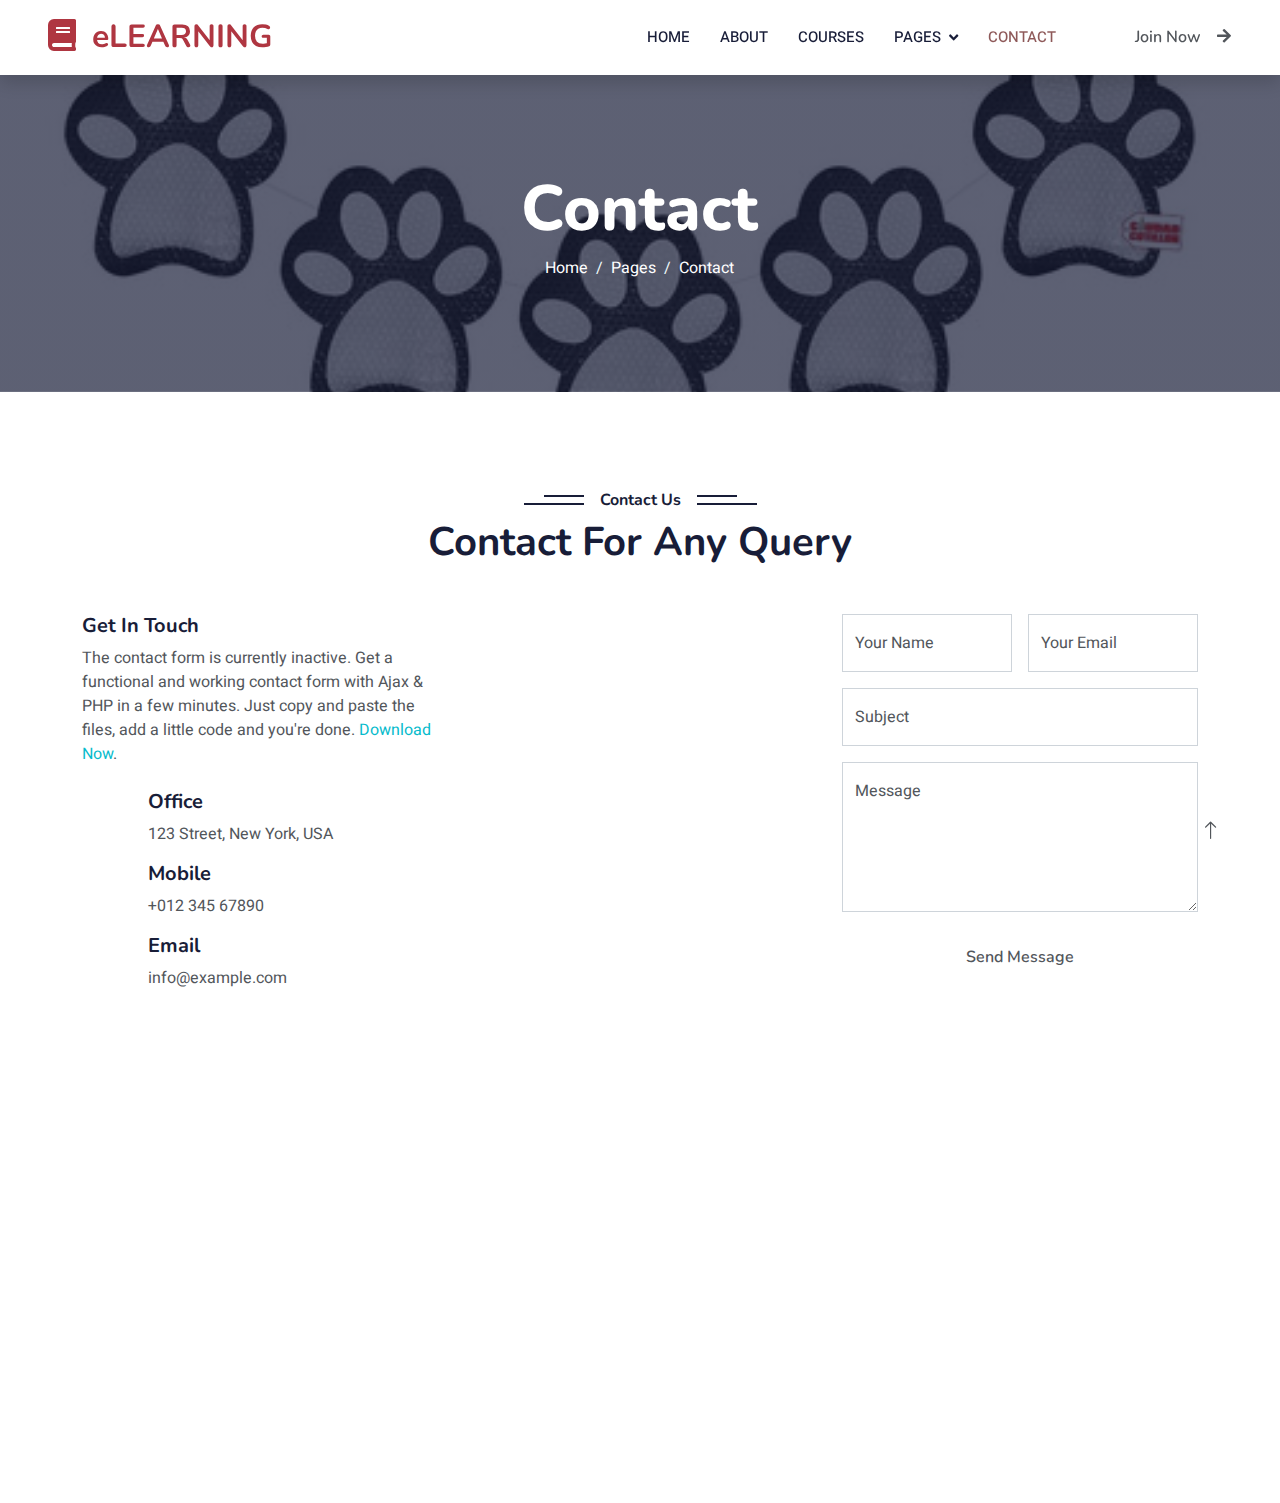
<file: paginaweb/contact.html>
<!DOCTYPE html>
<html lang="en">

<head>
    <meta charset="utf-8">
    <title>eLEARNING - eLearning HTML Template</title>
    <meta content="width=device-width, initial-scale=1.0" name="viewport">
    <meta content="" name="keywords">
    <meta content="" name="description">

    <!-- Favicon -->
    <link href="img/favicon.ico" rel="icon">

    <!-- Google Web Fonts -->
    <link rel="preconnect" href="https://fonts.googleapis.com">
    <link rel="preconnect" href="https://fonts.gstatic.com" crossorigin>
    <link href="https://fonts.googleapis.com/css2?family=Heebo:wght@400;500;600&family=Nunito:wght@600;700;800&display=swap" rel="stylesheet">

    <!-- Icon Font Stylesheet -->
    <link href="https://cdnjs.cloudflare.com/ajax/libs/font-awesome/5.10.0/css/all.min.css" rel="stylesheet">
    <link href="https://cdn.jsdelivr.net/npm/bootstrap-icons@1.4.1/font/bootstrap-icons.css" rel="stylesheet">

    <!-- Libraries Stylesheet -->
    <link href="lib/animate/animate.min.css" rel="stylesheet">
    <link href="lib/owlcarousel/assets/owl.carousel.min.css" rel="stylesheet">

    <!-- Customized Bootstrap Stylesheet -->
    <link href="css/bootstrap.min.css" rel="stylesheet">

    <!-- Template Stylesheet -->
    <link href="css/style.css" rel="stylesheet">
</head>

<body>
    <!-- Spinner Start -->
    <div id="spinner" class="show bg-white position-fixed translate-middle w-100 vh-100 top-50 start-50 d-flex align-items-center justify-content-center">
        <div class="spinner-border text-primary" style="width: 3rem; height: 3rem;" role="status">
            <span class="sr-only">Loading...</span>
        </div>
    </div>
    <!-- Spinner End -->


    <!-- Navbar Start -->
    <nav class="navbar navbar-expand-lg bg-white navbar-light shadow sticky-top p-0">
        <a href="index.html" class="navbar-brand d-flex align-items-center px-4 px-lg-5">
            <h2 class="m-0 text-primary"><i class="fa fa-book me-3"></i>eLEARNING</h2>
        </a>
        <button type="button" class="navbar-toggler me-4" data-bs-toggle="collapse" data-bs-target="#navbarCollapse">
            <span class="navbar-toggler-icon"></span>
        </button>
        <div class="collapse navbar-collapse" id="navbarCollapse">
            <div class="navbar-nav ms-auto p-4 p-lg-0">
                <a href="index.html" class="nav-item nav-link">Home</a>
                <a href="about.html" class="nav-item nav-link">About</a>
                <a href="courses.html" class="nav-item nav-link">Courses</a>
                <div class="nav-item dropdown">
                    <a href="#" class="nav-link dropdown-toggle" data-bs-toggle="dropdown">Pages</a>
                    <div class="dropdown-menu fade-down m-0">
                        <a href="team.html" class="dropdown-item">Our Team</a>
                        <a href="testimonial.html" class="dropdown-item">Testimonial</a>
                        <a href="404.html" class="dropdown-item">404 Page</a>
                    </div>
                </div>
                <a href="contact.html" class="nav-item nav-link active">Contact</a>
            </div>
            <a href="" class="btn btn-primary py-4 px-lg-5 d-none d-lg-block">Join Now<i class="fa fa-arrow-right ms-3"></i></a>
        </div>
    </nav>
    <!-- Navbar End -->


    <!-- Header Start -->
    <div class="container-fluid bg-primary py-5 mb-5 page-header">
        <div class="container py-5">
            <div class="row justify-content-center">
                <div class="col-lg-10 text-center">
                    <h1 class="display-3 text-white animated slideInDown">Contact</h1>
                    <nav aria-label="breadcrumb">
                        <ol class="breadcrumb justify-content-center">
                            <li class="breadcrumb-item"><a class="text-white" href="#">Home</a></li>
                            <li class="breadcrumb-item"><a class="text-white" href="#">Pages</a></li>
                            <li class="breadcrumb-item text-white active" aria-current="page">Contact</li>
                        </ol>
                    </nav>
                </div>
            </div>
        </div>
    </div>
    <!-- Header End -->


    <!-- Contact Start -->
    <div class="container-xxl py-5">
        <div class="container">
            <div class="text-center wow fadeInUp" data-wow-delay="0.1s">
                <h6 class="section-title bg-white text-center text-primary px-3">Contact Us</h6>
                <h1 class="mb-5">Contact For Any Query</h1>
            </div>
            <div class="row g-4">
                <div class="col-lg-4 col-md-6 wow fadeInUp" data-wow-delay="0.1s">
                    <h5>Get In Touch</h5>
                    <p class="mb-4">The contact form is currently inactive. Get a functional and working contact form with Ajax & PHP in a few minutes. Just copy and paste the files, add a little code and you're done. <a href="https://htmlcodex.com/contact-form">Download Now</a>.</p>
                    <div class="d-flex align-items-center mb-3">
                        <div class="d-flex align-items-center justify-content-center flex-shrink-0 bg-primary" style="width: 50px; height: 50px;">
                            <i class="fa fa-map-marker-alt text-white"></i>
                        </div>
                        <div class="ms-3">
                            <h5 class="text-primary">Office</h5>
                            <p class="mb-0">123 Street, New York, USA</p>
                        </div>
                    </div>
                    <div class="d-flex align-items-center mb-3">
                        <div class="d-flex align-items-center justify-content-center flex-shrink-0 bg-primary" style="width: 50px; height: 50px;">
                            <i class="fa fa-phone-alt text-white"></i>
                        </div>
                        <div class="ms-3">
                            <h5 class="text-primary">Mobile</h5>
                            <p class="mb-0">+012 345 67890</p>
                        </div>
                    </div>
                    <div class="d-flex align-items-center">
                        <div class="d-flex align-items-center justify-content-center flex-shrink-0 bg-primary" style="width: 50px; height: 50px;">
                            <i class="fa fa-envelope-open text-white"></i>
                        </div>
                        <div class="ms-3">
                            <h5 class="text-primary">Email</h5>
                            <p class="mb-0">info@example.com</p>
                        </div>
                    </div>
                </div>
                <div class="col-lg-4 col-md-6 wow fadeInUp" data-wow-delay="0.3s">
                    <iframe class="position-relative rounded w-100 h-100"
                        src="https://www.google.com/maps/embed?pb=!1m18!1m12!1m3!1d3001156.4288297426!2d-78.01371936852176!3d42.72876761954724!2m3!1f0!2f0!3f0!3m2!1i1024!2i768!4f13.1!3m3!1m2!1s0x4ccc4bf0f123a5a9%3A0xddcfc6c1de189567!2sNew%20York%2C%20USA!5e0!3m2!1sen!2sbd!4v1603794290143!5m2!1sen!2sbd"
                        frameborder="0" style="min-height: 300px; border:0;" allowfullscreen="" aria-hidden="false"
                        tabindex="0"></iframe>
                </div>
                <div class="col-lg-4 col-md-12 wow fadeInUp" data-wow-delay="0.5s">
                    <form>
                        <div class="row g-3">
                            <div class="col-md-6">
                                <div class="form-floating">
                                    <input type="text" class="form-control" id="name" placeholder="Your Name">
                                    <label for="name">Your Name</label>
                                </div>
                            </div>
                            <div class="col-md-6">
                                <div class="form-floating">
                                    <input type="email" class="form-control" id="email" placeholder="Your Email">
                                    <label for="email">Your Email</label>
                                </div>
                            </div>
                            <div class="col-12">
                                <div class="form-floating">
                                    <input type="text" class="form-control" id="subject" placeholder="Subject">
                                    <label for="subject">Subject</label>
                                </div>
                            </div>
                            <div class="col-12">
                                <div class="form-floating">
                                    <textarea class="form-control" placeholder="Leave a message here" id="message" style="height: 150px"></textarea>
                                    <label for="message">Message</label>
                                </div>
                            </div>
                            <div class="col-12">
                                <button class="btn btn-primary w-100 py-3" type="submit">Send Message</button>
                            </div>
                        </div>
                    </form>
                </div>
            </div>
        </div>
    </div>
    <!-- Contact End -->


    <!-- Footer Start -->
    <div class="container-fluid bg-dark text-light footer pt-5 mt-5 wow fadeIn" data-wow-delay="0.1s">
        <div class="container py-5">
            <div class="row g-5">
                <div class="col-lg-3 col-md-6">
                    <h4 class="text-white mb-3">Quick Link</h4>
                    <a class="btn btn-link" href="">About Us</a>
                    <a class="btn btn-link" href="">Contact Us</a>
                    <a class="btn btn-link" href="">Privacy Policy</a>
                    <a class="btn btn-link" href="">Terms & Condition</a>
                    <a class="btn btn-link" href="">FAQs & Help</a>
                </div>
                <div class="col-lg-3 col-md-6">
                    <h4 class="text-white mb-3">Contact</h4>
                    <p class="mb-2"><i class="fa fa-map-marker-alt me-3"></i>123 Street, New York, USA</p>
                    <p class="mb-2"><i class="fa fa-phone-alt me-3"></i>+012 345 67890</p>
                    <p class="mb-2"><i class="fa fa-envelope me-3"></i>info@example.com</p>
                    <div class="d-flex pt-2">
                        <a class="btn btn-outline-light btn-social" href=""><i class="fab fa-twitter"></i></a>
                        <a class="btn btn-outline-light btn-social" href=""><i class="fab fa-facebook-f"></i></a>
                        <a class="btn btn-outline-light btn-social" href=""><i class="fab fa-youtube"></i></a>
                        <a class="btn btn-outline-light btn-social" href=""><i class="fab fa-linkedin-in"></i></a>
                    </div>
                </div>
                <div class="col-lg-3 col-md-6">
                    <h4 class="text-white mb-3">Gallery</h4>
                    <div class="row g-2 pt-2">
                        <div class="col-4">
                            <img class="img-fluid bg-light p-1" src="img/course-1.jpg" alt="">
                        </div>
                        <div class="col-4">
                            <img class="img-fluid bg-light p-1" src="img/course-2.jpg" alt="">
                        </div>
                        <div class="col-4">
                            <img class="img-fluid bg-light p-1" src="img/course-3.jpg" alt="">
                        </div>
                        <div class="col-4">
                            <img class="img-fluid bg-light p-1" src="img/course-2.jpg" alt="">
                        </div>
                        <div class="col-4">
                            <img class="img-fluid bg-light p-1" src="img/course-3.jpg" alt="">
                        </div>
                        <div class="col-4">
                            <img class="img-fluid bg-light p-1" src="img/course-1.jpg" alt="">
                        </div>
                    </div>
                </div>
                <div class="col-lg-3 col-md-6">
                    <h4 class="text-white mb-3">Newsletter</h4>
                    <p>Dolor amet sit justo amet elitr clita ipsum elitr est.</p>
                    <div class="position-relative mx-auto" style="max-width: 400px;">
                        <input class="form-control border-0 w-100 py-3 ps-4 pe-5" type="text" placeholder="Your email">
                        <button type="button" class="btn btn-primary py-2 position-absolute top-0 end-0 mt-2 me-2">SignUp</button>
                    </div>
                </div>
            </div>
        </div>
        <div class="container">
            <div class="copyright">
                <div class="row">
                    <div class="col-md-6 text-center text-md-start mb-3 mb-md-0">
                        &copy; <a class="border-bottom" href="#">Your Site Name</a>, All Right Reserved.

                        <!--/*** This template is free as long as you keep the footer author’s credit link/attribution link/backlink. If you'd like to use the template without the footer author’s credit link/attribution link/backlink, you can purchase the Credit Removal License from "https://htmlcodex.com/credit-removal". Thank you for your support. ***/-->
                        Designed By <a class="border-bottom" href="https://htmlcodex.com">HTML Codex</a>
                    </div>
                    <div class="col-md-6 text-center text-md-end">
                        <div class="footer-menu">
                            <a href="">Home</a>
                            <a href="">Cookies</a>
                            <a href="">Help</a>
                            <a href="">FQAs</a>
                        </div>
                    </div>
                </div>
            </div>
        </div>
    </div>
    <!-- Footer End -->


    <!-- Back to Top -->
    <a href="#" class="btn btn-lg btn-primary btn-lg-square back-to-top"><i class="bi bi-arrow-up"></i></a>


    <!-- JavaScript Libraries -->
    <script src="https://code.jquery.com/jquery-3.4.1.min.js"></script>
    <script src="https://cdn.jsdelivr.net/npm/bootstrap@5.0.0/dist/js/bootstrap.bundle.min.js"></script>
    <script src="lib/wow/wow.min.js"></script>
    <script src="lib/easing/easing.min.js"></script>
    <script src="lib/waypoints/waypoints.min.js"></script>
    <script src="lib/owlcarousel/owl.carousel.min.js"></script>

    <!-- Template Javascript -->
    <script src="js/main.js"></script>
</body>

</html>
</file>
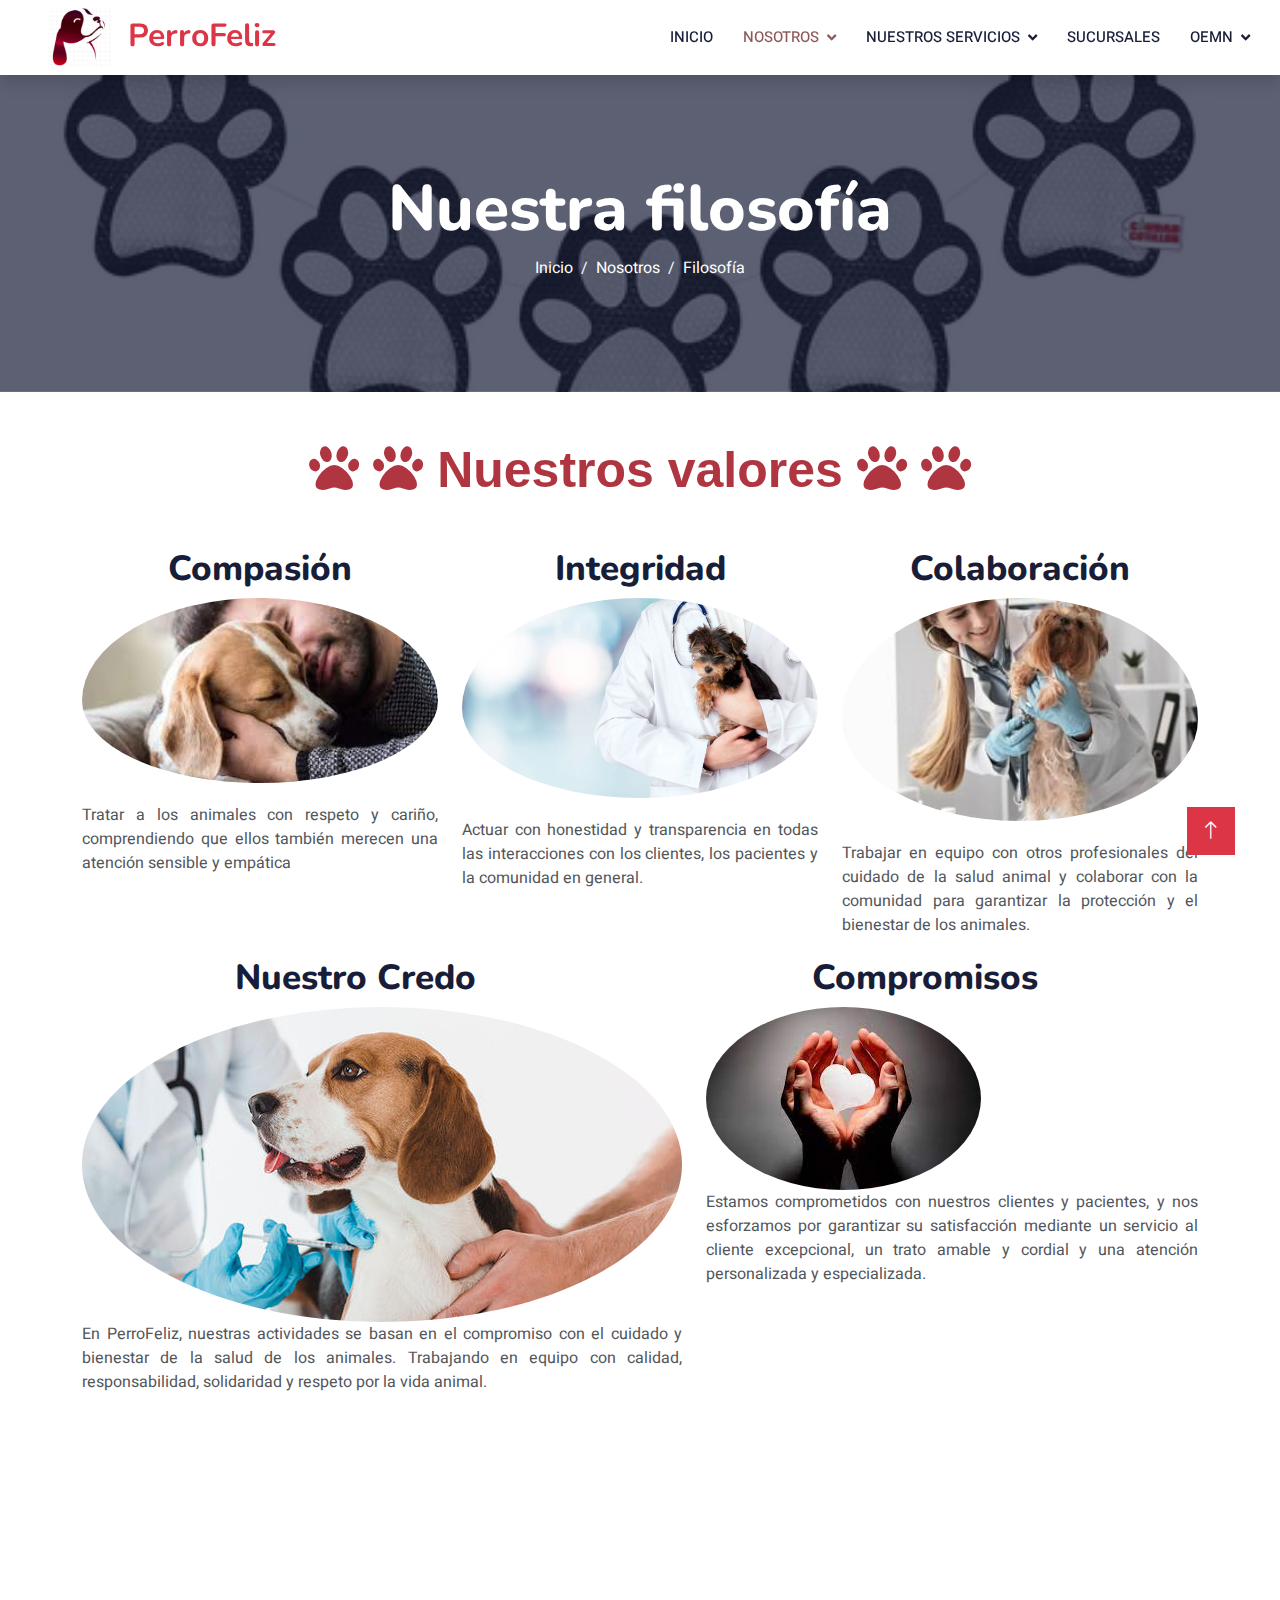
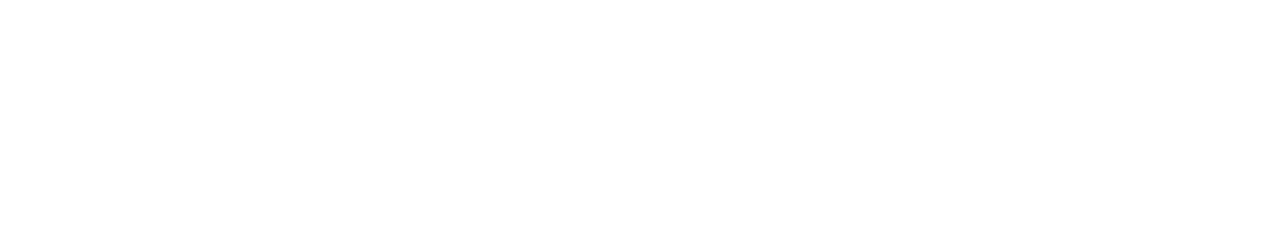
<file: paginaweb/filosofia.html>
<!DOCTYPE html>
<html lang="en">

<head>
    <meta charset="utf-8">
    <title>PerroFeliz</title>
    <meta content="width=device-width, initial-scale=1.0" name="viewport">
    <meta content="" name="keywords">
    <meta content="" name="description">

    <!-- Favicon -->
    <link href="img/loguito1.png" rel="icon">

    <!-- Google Web Fonts -->
    <link rel="preconnect" href="https://fonts.googleapis.com">
    <link rel="preconnect" href="https://fonts.gstatic.com" crossorigin>
    <link href="https://fonts.googleapis.com/css2?family=Heebo:wght@400;500;600&family=Nunito:wght@600;700;800&display=swap" rel="stylesheet">

    <!-- Icon Font Stylesheet -->
    <link href="https://cdnjs.cloudflare.com/ajax/libs/font-awesome/5.10.0/css/all.min.css" rel="stylesheet">
    <link href="https://cdn.jsdelivr.net/npm/bootstrap-icons@1.4.1/font/bootstrap-icons.css" rel="stylesheet">

    <!-- Libraries Stylesheet -->
    <link href="lib/animate/animate.min.css" rel="stylesheet">
    <link href="lib/owlcarousel/assets/owl.carousel.min.css" rel="stylesheet">

    <!-- Customized Bootstrap Stylesheet -->
    <link href="css/bootstrap.min.css" rel="stylesheet">

    <!-- Template Stylesheet -->
    <link href="css/style.css" rel="stylesheet">
</head>

<body>
    <!-- Spinner Start -->
    <div id="spinner" class="show bg-white position-fixed translate-middle w-100 vh-100 top-50 start-50 d-flex align-items-center justify-content-center">
        <div class="spinner-border text-danger" style="width: 3rem; height: 3rem;" role="status">
            <span class="sr-only">Loading...</span>
        </div>
    </div>
    <!-- Spinner End -->


    <!-- Navbar Start -->
    <nav class="navbar navbar-expand-lg bg-white navbar-light shadow sticky-top p-0">
        <a href="index.html" class="navbar-brand d-flex align-items-center px-4 px-lg-5">
            <h2 class="m-0 text-danger"><img class="img-fluid mb-3 mb-sm-0" src="img/loguito1.png" alt="" style="height: 60px; margin-right: 15px;">PerroFeliz</h2>
        </a>
        <button type="button" class="navbar-toggler me-4" data-bs-toggle="collapse" data-bs-target="#navbarCollapse">
            <span class="navbar-toggler-icon"></span>
        </button>
        <div class="collapse navbar-collapse" id="navbarCollapse">
            <div class="navbar-nav ms-auto p-4 p-lg-0">
                <a href="index.html" class="nav-item nav-link">Inicio</a>
                <div class="nav-item dropdown">
                    <a href="#" class="nav-link dropdown-toggle active" data-bs-toggle="dropdown">Nosotros</a>
                    <div class="dropdown-menu fade-down m-0">
                        <a href="mision.html" class="dropdown-item">Nuestra mision</a>
                        <a href="filosofia.html" class="dropdown-item active">Filosofía</a>
                        <a href="historia.html" class="dropdown-item">Historia</a>
                    </div>
                </div>
                <div class="nav-item dropdown">
                    <a href="#" class="nav-link dropdown-toggle" data-bs-toggle="dropdown">Nuestros servicios</a>
                    <div class="dropdown-menu fade-down m-0">
                        <a href="atencion.html" class="dropdown-item">Atención medica</a>
                        <a href="acicalamiento.html" class="dropdown-item">Acicalamiento</a>
                        <a href="beneficios.html" class="dropdown-item">Beneficios</a>
                    </div>
                </div>
                <a href="sucursales.html" class="nav-item nav-link">Sucursales</a>
                <div class="nav-item dropdown">
                    <a href="#" class="nav-link dropdown-toggle" data-bs-toggle="dropdown">OEMN</a>
                    <div class="dropdown-menu fade-down m-0">
                        <a href="foda.html" class="dropdown-item">Foda</a>
                    </div>
                </div>
            </div>
        </div>
    </nav>
    <!-- Navbar End -->


    <!-- Header Start -->
    <div class="container-fluid bg-danger py-5 mb-5 page-header">
        <div class="container py-5">
            <div class="row justify-content-center">
                <div class="col-lg-10 text-center">
                    <h1 class="display-3 text-white animated slideInDown">Nuestra filosofía</h1>
                    <nav aria-label="breadcrumb">
                        <ol class="breadcrumb justify-content-center">
                            <li class="breadcrumb-item"><a class="text-white" href="#">Inicio</a></li>
                            <li class="breadcrumb-item"><a class="text-white" href="#">Nosotros</a></li>
                            <li class="breadcrumb-item text-white active" aria-current="page">Filosofía</li>
                        </ol>
                    </nav>
                </div>
            </div>
        </div>
    </div>
    <!-- Header End -->


     <!-- Menu Start -->
     <div class="container-fluid">
        <div class="container container-val">
                <div class="row">
                  <div class="col valores">
                    <h1 class="title-valores"><i class="fa fa-paw paw-icon" aria-hidden="true"></i> <i class="fa fa-paw paw-icon" aria-hidden="true"></i> Nuestros valores <i class="fa fa-paw paw-icon" aria-hidden="true"></i> <i class="fa fa-paw paw-icon" aria-hidden="true"></i></h1>
                  </div>
                </div>
                <div class="row">
                  <div class="col copasion">
                    <h4 class="clas-valores">Compasión</h4>
                    <img class="w-100 rounded-circle mb-3 mb-sm-0" src="img/compa.jpg" alt="">
                    <p class="m-0" style="text-align: justify;">Tratar a los animales con respeto y cariño, comprendiendo que ellos también merecen una atención sensible y empática</p>
                  </div>
                  <div class="col integridad">
                    <h4 class="clas-valores">Integridad</h4>
                    <img class="w-100 rounded-circle mb-3 mb-sm-0" src="img/inte.jpg" alt="">
                    <p class="m-0" style="text-align: justify;"> Actuar con honestidad y transparencia en todas las interacciones con los clientes, los pacientes y la comunidad en general.</p>
                  </div>
                  <div class="col colaboracion">
                    <h4 class="clas-valores">Colaboración</h4>
                    <img class="w-100 rounded-circle mb-3 mb-sm-0" src="img/cola.jpg" alt="">
                    <p class="m-0" style="text-align: justify;">Trabajar en equipo con otros profesionales del cuidado de la salud animal y colaborar con la comunidad para garantizar la protección y el bienestar de los animales.
                    </p>
                  </div>
                </div>
        </div>
        <div class="container">
            <div class="row">
              <div class="col"><h4 class="clas-valores">Nuestro Credo</h4></div>
              <div class="col"><h4 class="clas-valores">Compromisos</h4></div>
              <div class="w-100"></div>
              <div class="col">
                <img class="rounded-circle" src="img/vacunacion.jpg" alt="">
                <p class="m-0" style="text-align: justify;">En PerroFeliz, nuestras actividades se basan en el compromiso con el cuidado y bienestar de la salud de los animales. Trabajando en equipo con calidad, responsabilidad, solidaridad y respeto por la vida animal.</p>
              </div>
              <div class="col">
                <img class="rounded-circle" src="img/cmpo.jpg" alt="">
                <p class="m-0" style="text-align: justify;">Estamos comprometidos con nuestros clientes y pacientes, y nos esforzamos por garantizar su satisfacción mediante un servicio al cliente excepcional, un trato amable y cordial y una atención personalizada y especializada.</p>
              </div>
            </div>
          </div>
    </div>
    <!-- Menu End -->
        

    <!-- Footer Start -->
    <div class="container-fluid bg-dark text-light footer pt-5 mt-5 wow fadeIn" data-wow-delay="0.1s">
        <div class="container py-5">
            <div class="row g-5">
                <div class="col-lg-3 col-md-6">
                    <h4 class="text-white mb-3">Enlaces Rápidos</h4>
                    <a class="btn btn-link" href="">Nosotros</a>
                    <a class="btn btn-link" href="">Nuestros Servicios</a>
                    <a class="btn btn-link" href="">FODA</a>
                    <a class="btn btn-link" href="">Sucursales</a>
                </div>
                <div class="col-lg-3 col-md-6">
                    <h4 class="text-white mb-3">Contacto</h4>
                    <p class="mb-2"><i class="fa fa-map-marker-alt me-3"></i>Lavalle 237, San Salvador de Jujy. Argentina</p>
                    <p class="mb-2"><i class="fa fa-phone-alt me-3"></i>3884649228</p>
                    <p class="mb-2"><i class="fa fa-envelope me-3"></i>perrofeliz@gmail.com</p>
                    <div class="d-flex pt-2">
                        <a class="btn btn-outline-light btn-social" href=""><i class="fab fa-twitter"></i></a>
                        <a class="btn btn-outline-light btn-social" href=""><i class="fab fa-facebook-f"></i></a>
                        <a class="btn btn-outline-light btn-social" href=""><i class="fab fa-youtube"></i></a>
                        <a class="btn btn-outline-light btn-social" href=""><i class="fab fa-linkedin-in"></i></a>
                    </div>
                </div>
                <div class="col-lg-3 col-md-6">
                    <h4 class="text-white mb-3">Galería</h4>
                    <div class="row g-2 pt-2">
                        <div class="col-4">
                            <img class="img-fluid bg-light p-1" src="img/img1.jpg" alt="">
                        </div>
                        <div class="col-4">
                            <img class="img-fluid bg-light p-1" src="img/img2.jpeg" alt="">
                        </div>
                        <div class="col-4">
                            <img class="img-fluid bg-light p-1" src="img/img3.jpg" alt="">
                        </div>
                        <div class="col-4">
                            <img class="img-fluid bg-light p-1" src="img/img4.jpg" alt="">
                        </div>
                        <div class="col-4">
                            <img class="img-fluid bg-light p-1" src="img/img5.jpg" alt="">
                        </div>
                        <div class="col-4">
                            <img class="img-fluid bg-light p-1" src="img/course-1.jpg" alt="">
                        </div>
                    </div>
                </div>
                <div class="col-lg-3 col-md-6">
                    <h4 class="text-white mb-3">Subcripciones</h4>
                    <div class="position-relative mx-auto" style="max-width: 400px;">
                        <input class="form-control border-0 w-100 py-3 ps-4 pe-5" type="text" placeholder="Email">
                        <button type="button" class="btn btn-danger py-2 position-absolute top-0 end-0 mt-2 me-2">Susbcribirse</button>
                    </div>
                </div>
            </div>
        </div>
        <div class="container">
            <div class="copyright">
                <div class="row">
                    <!-- <div class="col-md-6 text-center text-md-start mb-3 mb-md-0">
                        &copy; <a class="border-bottom" href="#">Your Site Name</a>, All Right Reserved. -->

                        <!--/*** This template is free as long as you keep the footer author’s credit link/attribution link/backlink. If you'd like to use the template without the footer author’s credit link/attribution link/backlink, you can purchase the Credit Removal License from "https://htmlcodex.com/credit-removal". Thank you for your support. ***/-->
                        <!-- Designed By <a class="border-bottom" href="https://htmlcodex.com">HTML Codex</a>
                    </div> -->
                    <!-- <div class="col-md-6 text-center text-md-end">
                        <div class="footer-menu">
                            <a href="">Home</a>
                            <a href="">Cookies</a>
                            <a href="">Help</a>
                            <a href="">FQAs</a>
                        </div>
                    </div> -->
                </div>
            </div>
        </div>
    </div>
    <!-- Footer End -->


    <!-- Back to Top -->
    <a href="#" class="btn btn-lg btn-danger btn-lg-square back-to-top"><i class="bi bi-arrow-up"></i></a>


    <!-- JavaScript Libraries -->
    <script src="https://code.jquery.com/jquery-3.4.1.min.js"></script>
    <script src="https://cdn.jsdelivr.net/npm/bootstrap@5.0.0/dist/js/bootstrap.bundle.min.js"></script>
    <script src="lib/wow/wow.min.js"></script>
    <script src="lib/easing/easing.min.js"></script>
    <script src="lib/waypoints/waypoints.min.js"></script>
    <script src="lib/owlcarousel/owl.carousel.min.js"></script>

    <!-- Template Javascript -->
    <script src="js/main.js"></script>
</body>

</html>
</file>
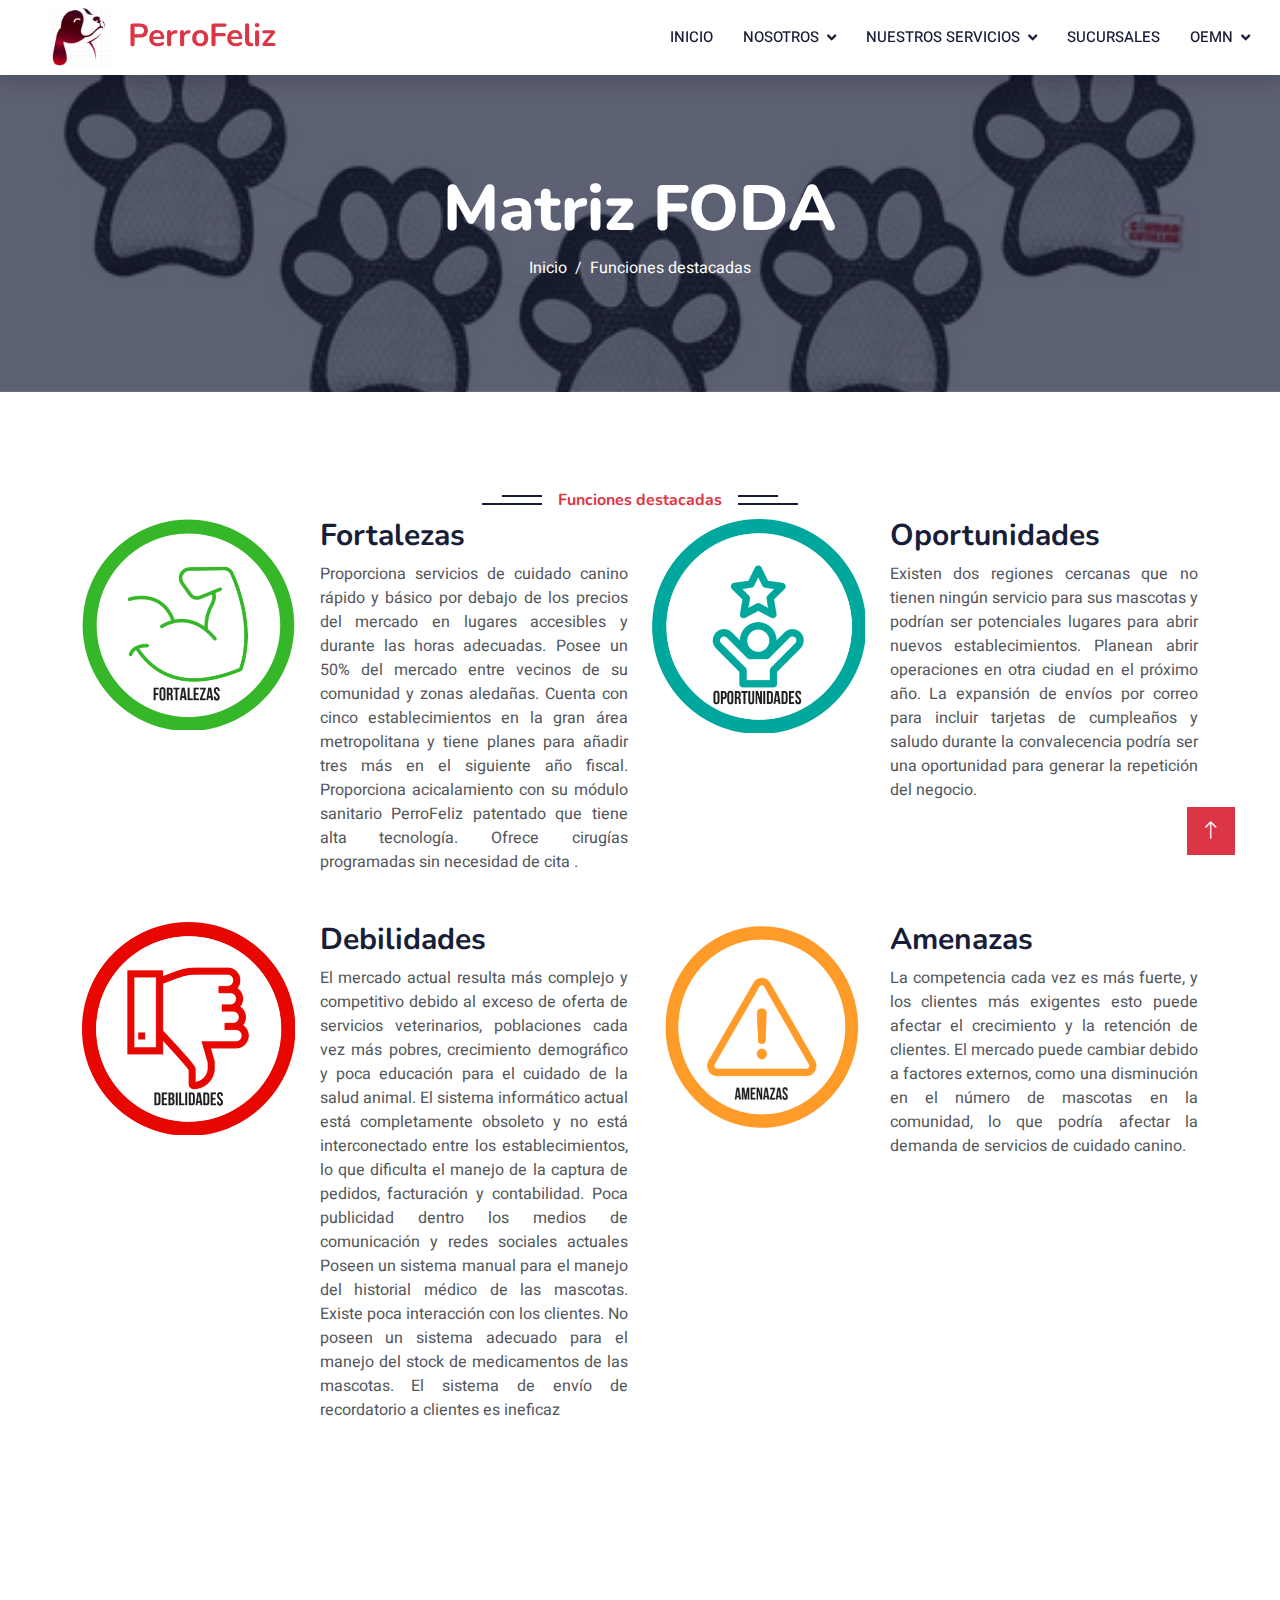
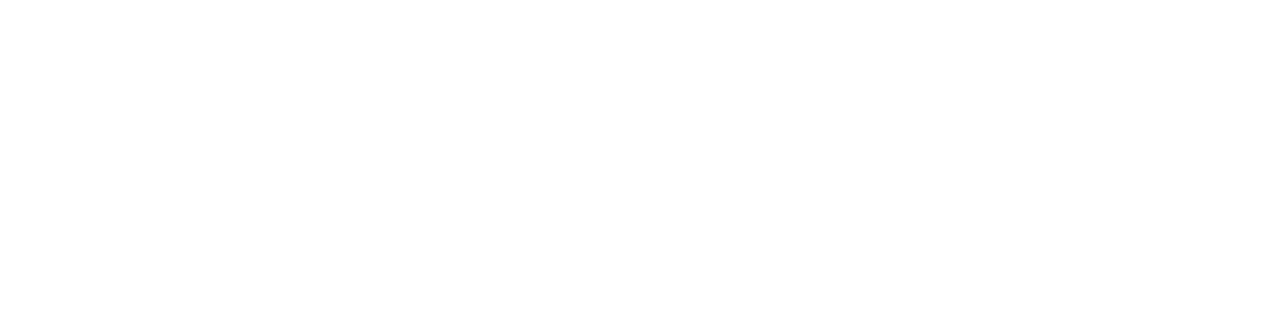
<file: paginaweb/foda.html>
<!DOCTYPE html>
<html lang="en">

<head>
    <meta charset="utf-8">
    <title>PerroFeliz</title>
    <meta content="width=device-width, initial-scale=1.0" name="viewport">
    <meta content="" name="keywords">
    <meta content="" name="description">

    <!-- Favicon -->
    <link href="img/loguito1.png" rel="icon">

    <!-- Google Web Fonts -->
    <link rel="preconnect" href="https://fonts.googleapis.com">
    <link rel="preconnect" href="https://fonts.gstatic.com" crossorigin>
    <link href="https://fonts.googleapis.com/css2?family=Heebo:wght@400;500;600&family=Nunito:wght@600;700;800&display=swap" rel="stylesheet">

    <!-- Icon Font Stylesheet -->
    <link href="https://cdnjs.cloudflare.com/ajax/libs/font-awesome/5.10.0/css/all.min.css" rel="stylesheet">
    <link href="https://cdn.jsdelivr.net/npm/bootstrap-icons@1.4.1/font/bootstrap-icons.css" rel="stylesheet">

    <!-- Libraries Stylesheet -->
    <link href="lib/animate/animate.min.css" rel="stylesheet">
    <link href="lib/owlcarousel/assets/owl.carousel.min.css" rel="stylesheet">

    <!-- Customized Bootstrap Stylesheet -->
    <link href="css/bootstrap.min.css" rel="stylesheet">

    <!-- Template Stylesheet -->
    <link href="css/style.css" rel="stylesheet">
</head>

<body>
    <!-- Spinner Start -->
    <div id="spinner" class="show bg-white position-fixed translate-middle w-100 vh-100 top-50 start-50 d-flex align-items-center justify-content-center">
        <div class="spinner-border text-danger" style="width: 3rem; height: 3rem;" role="status">
            <span class="sr-only">Loading...</span>
        </div>
    </div>
    <!-- Spinner End -->


    <!-- Navbar Start -->
    <nav class="navbar navbar-expand-lg bg-white navbar-light shadow sticky-top p-0">
        <a href="index.html" class="navbar-brand d-flex align-items-center px-4 px-lg-5">
            <h2 class="m-0 text-danger"><img class="img-fluid mb-3 mb-sm-0" src="img/loguito1.png" alt="" style="height: 60px; margin-right: 15px;">PerroFeliz</h2>
        </a>
        <button type="button" class="navbar-toggler me-4" data-bs-toggle="collapse" data-bs-target="#navbarCollapse">
            <span class="navbar-toggler-icon"></span>
        </button>
        <div class="collapse navbar-collapse" id="navbarCollapse">
            <div class="navbar-nav ms-auto p-4 p-lg-0">
                <a href="index.html" class="nav-item nav-link">Inicio</a>
                <div class="nav-item dropdown">
                    <a href="#" class="nav-link dropdown-toggle" data-bs-toggle="dropdown">Nosotros</a>
                    <div class="dropdown-menu fade-down m-0">
                        <a href="mision.html" class="dropdown-item">Nuestra mision</a>
                        <a href="filosofia.html" class="dropdown-item">Filosofía</a>
                        <!-- <a href="historia.html" class="dropdown-item">Historia</a> -->
                    </div>
                </div>
                <div class="nav-item dropdown">
                    <a href="#" class="nav-link dropdown-toggle" data-bs-toggle="dropdown">Nuestros servicios</a>
                    <div class="dropdown-menu fade-down m-0">
                        <a href="atencion.html" class="dropdown-item">Atención medica</a>
                        <a href="acicalamiento.html" class="dropdown-item">Acicalamiento</a>
                        <a href="beneficios.html" class="dropdown-item">Beneficios</a>
                    </div>
                </div>
                <a href="sucursales.html" class="nav-item nav-link">Sucursales</a>
                <div class="nav-item dropdown">
                    <a href="#" class="nav-link dropdown-toggle" data-bs-toggle="dropdown">OEMN</a>
                    <div class="dropdown-menu fade-down m-0">
                        <a href="foda.html" class="dropdown-item">Foda</a>
                    </div>
                </div>
            </div>
        </div>
    </nav>
    <!-- Navbar End -->


    <!-- Header Start -->
    <div class="container-fluid bg-danger py-5 mb-5 page-header">
        <div class="container py-5">
            <div class="row justify-content-center">
                <div class="col-lg-10 text-center">
                    <h1 class="display-3 text-white animated slideInDown">Matriz FODA</h1>
                    <nav aria-label="breadcrumb">
                        <ol class="breadcrumb justify-content-center">
                            <li class="breadcrumb-item"><a class="text-white" href="#">Inicio</a></li>
                            <li class="breadcrumb-item"><a class="text-white" href="#">Funciones destacadas</a></li>
                        </ol>
                    </nav>
                </div>
            </div>
        </div>
    </div>
    <!-- Header End -->


   <!-- Service Start -->
   <div class="container-fluid pt-5">
    <div class="container">
        <div class="text-center">
            <h6 class="section-title bg-white text-center text-danger px-3">Funciones destacadas</h6>
            <!-- <h1 class="display-4">Fresh & Organic Beans</h1> -->
        </div>
        <div class="row">
            <div class="col-lg-6 mb-5">
                <div class="row align-items-start">
                    <div class="col-sm-5">
                        <img class="img-fluid mb-3 mb-sm-0" src="img/forta2.png" alt="">
                    </div>
                    <div class="col-sm-7">
                        <h4>Fortalezas</h4>
                        <p class="m-0" style="text-align: justify;">Proporciona servicios de cuidado canino rápido y básico por debajo de los precios del mercado en lugares accesibles y durante las horas adecuadas.
                            Posee un 50% del mercado entre vecinos de su comunidad y zonas aledañas.
                            Cuenta con cinco establecimientos en la gran área metropolitana y tiene planes para añadir tres más en el siguiente año fiscal.
                            Proporciona acicalamiento con su módulo sanitario PerroFeliz patentado que tiene alta tecnología.
                            Ofrece cirugías programadas sin necesidad de cita .
                            </p>
                    </div>
                </div>
            </div>
            <div class="col-lg-6 mb-5">
                <div class="row align-items-start">
                    <div class="col-sm-5">
                        <img class="img-fluid mb-3 mb-sm-0" src="img/oportunidad2.png" alt="">
                    </div>
                    <div class="col-sm-7">
                        <h4>Oportunidades</h4>
                        <p class="m-0" style="text-align: justify;">Existen dos regiones cercanas que no tienen ningún servicio para sus mascotas y podrían ser potenciales lugares para abrir nuevos establecimientos.
                            Planean abrir operaciones en otra ciudad en el próximo año.
                            La expansión de envíos por correo para incluir tarjetas de cumpleaños y saludo durante la convalecencia podría ser una oportunidad para generar la repetición del negocio.
                            </p>
                    </div>
                </div>
            </div>
            <div class="col-lg-6 mb-5">
                <div class="row align-items-start">
                    <div class="col-sm-5">
                        <img class="img-fluid mb-3 mb-sm-0" src="img/debilidad2.png" alt="">
                    </div>
                    <div class="col-sm-7">
                        <h4>Debilidades</h4>
                        <p class="m-0" style="text-align: justify;">El mercado actual resulta más complejo y competitivo debido al exceso de oferta de servicios veterinarios, poblaciones cada vez más pobres, crecimiento demográfico y poca educación para el cuidado de la salud animal.
                            El sistema informático actual está completamente obsoleto y no está interconectado entre los establecimientos, lo que dificulta el manejo de la captura de pedidos, facturación y contabilidad.
                             Poca publicidad dentro los medios de comunicación y redes sociales actuales 
                            Poseen un sistema manual para el manejo del historial médico de las mascotas.
                            Existe poca interacción con los clientes.
                            No poseen un sistema adecuado para el manejo del stock de medicamentos de las mascotas. 
                            El sistema de envío de recordatorio a clientes es ineficaz
                            </p>
                    </div>
                </div>
            </div>
            <div class="col-lg-6 mb-5">
                <div class="row align-items-start">
                    <div class="col-sm-5">
                        <img class="img-fluid mb-3 mb-sm-0" src="img/amenaza2.png" alt="">
                    </div>
                    <div class="col-sm-7">
                        <h4>Amenazas</h4>
                        <p class="m-0" style="text-align: justify;">La competencia cada vez es más fuerte, y los clientes más exigentes esto puede afectar el crecimiento y la retención de clientes.
                            El mercado puede cambiar debido a factores externos, como una disminución en el número de mascotas en la comunidad, lo que podría afectar la demanda de servicios de cuidado canino.
                            </p>
                    </div>
                </div>
            </div>
        </div>
    </div>
</div>
<!-- Service End -->
        

    <!-- Footer Start -->
    <div class="container-fluid bg-dark text-light footer pt-5 mt-5 wow fadeIn" data-wow-delay="0.1s">
        <div class="container py-5">
            <div class="row g-5">
                <div class="col-lg-3 col-md-6">
                    <h4 class="text-white mb-3">Enlaces Rápidos</h4>
                    <a class="btn btn-link" href="">Nosotros</a>
                    <a class="btn btn-link" href="">Nuestros Servicios</a>
                    <a class="btn btn-link" href="">FODA</a>
                    <a class="btn btn-link" href="">Sucursales</a>
                </div>
                <div class="col-lg-3 col-md-6">
                    <h4 class="text-white mb-3">Contacto</h4>
                    <p class="mb-2"><i class="fa fa-map-marker-alt me-3"></i>Lavalle 237, San Salvador de Jujy. Argentina</p>
                    <p class="mb-2"><i class="fa fa-phone-alt me-3"></i>3884649228</p>
                    <p class="mb-2"><i class="fa fa-envelope me-3"></i>perrofeliz@gmail.com</p>
                    <div class="d-flex pt-2">
                        <a class="btn btn-outline-light btn-social" href=""><i class="fab fa-twitter"></i></a>
                        <a class="btn btn-outline-light btn-social" href=""><i class="fab fa-facebook-f"></i></a>
                        <a class="btn btn-outline-light btn-social" href=""><i class="fab fa-youtube"></i></a>
                        <a class="btn btn-outline-light btn-social" href=""><i class="fab fa-linkedin-in"></i></a>
                    </div>
                </div>
                <div class="col-lg-3 col-md-6">
                    <h4 class="text-white mb-3">Galería</h4>
                    <div class="row g-2 pt-2">
                        <div class="col-4">
                            <img class="img-fluid bg-light p-1" src="img/img1.jpg" alt="">
                        </div>
                        <div class="col-4">
                            <img class="img-fluid bg-light p-1" src="img/img2.jpeg" alt="">
                        </div>
                        <div class="col-4">
                            <img class="img-fluid bg-light p-1" src="img/img3.jpg" alt="">
                        </div>
                        <div class="col-4">
                            <img class="img-fluid bg-light p-1" src="img/img4.jpg" alt="">
                        </div>
                        <div class="col-4">
                            <img class="img-fluid bg-light p-1" src="img/img5.jpg" alt="">
                        </div>
                        <div class="col-4">
                            <img class="img-fluid bg-light p-1" src="img/course-1.jpg" alt="">
                        </div>
                    </div>
                </div>
                <div class="col-lg-3 col-md-6">
                    <h4 class="text-white mb-3">Subcripciones</h4>
                    <div class="position-relative mx-auto" style="max-width: 400px;">
                        <input class="form-control border-0 w-100 py-3 ps-4 pe-5" type="text" placeholder="Email">
                        <button type="button" class="btn btn-danger py-2 position-absolute top-0 end-0 mt-2 me-2">Susbcribirse</button>
                    </div>
                </div>
            </div>
        </div>
        <div class="container">
            <div class="copyright">
                <div class="row">
                    <!-- <div class="col-md-6 text-center text-md-start mb-3 mb-md-0">
                        &copy; <a class="border-bottom" href="#">Your Site Name</a>, All Right Reserved. -->

                        <!--/*** This template is free as long as you keep the footer author’s credit link/attribution link/backlink. If you'd like to use the template without the footer author’s credit link/attribution link/backlink, you can purchase the Credit Removal License from "https://htmlcodex.com/credit-removal". Thank you for your support. ***/-->
                        <!-- Designed By <a class="border-bottom" href="https://htmlcodex.com">HTML Codex</a>
                    </div> -->
                    <!-- <div class="col-md-6 text-center text-md-end">
                        <div class="footer-menu">
                            <a href="">Home</a>
                            <a href="">Cookies</a>
                            <a href="">Help</a>
                            <a href="">FQAs</a>
                        </div>
                    </div> -->
                </div>
            </div>
        </div>
    </div>
    <!-- Footer End -->


    <!-- Back to Top -->
    <a href="#" class="btn btn-lg btn-danger btn-lg-square back-to-top"><i class="bi bi-arrow-up"></i></a>


    <!-- JavaScript Libraries -->
    <script src="https://code.jquery.com/jquery-3.4.1.min.js"></script>
    <script src="https://cdn.jsdelivr.net/npm/bootstrap@5.0.0/dist/js/bootstrap.bundle.min.js"></script>
    <script src="lib/wow/wow.min.js"></script>
    <script src="lib/easing/easing.min.js"></script>
    <script src="lib/waypoints/waypoints.min.js"></script>
    <script src="lib/owlcarousel/owl.carousel.min.js"></script>

    <!-- Template Javascript -->
    <script src="js/main.js"></script>
</body>

</html>
</file>
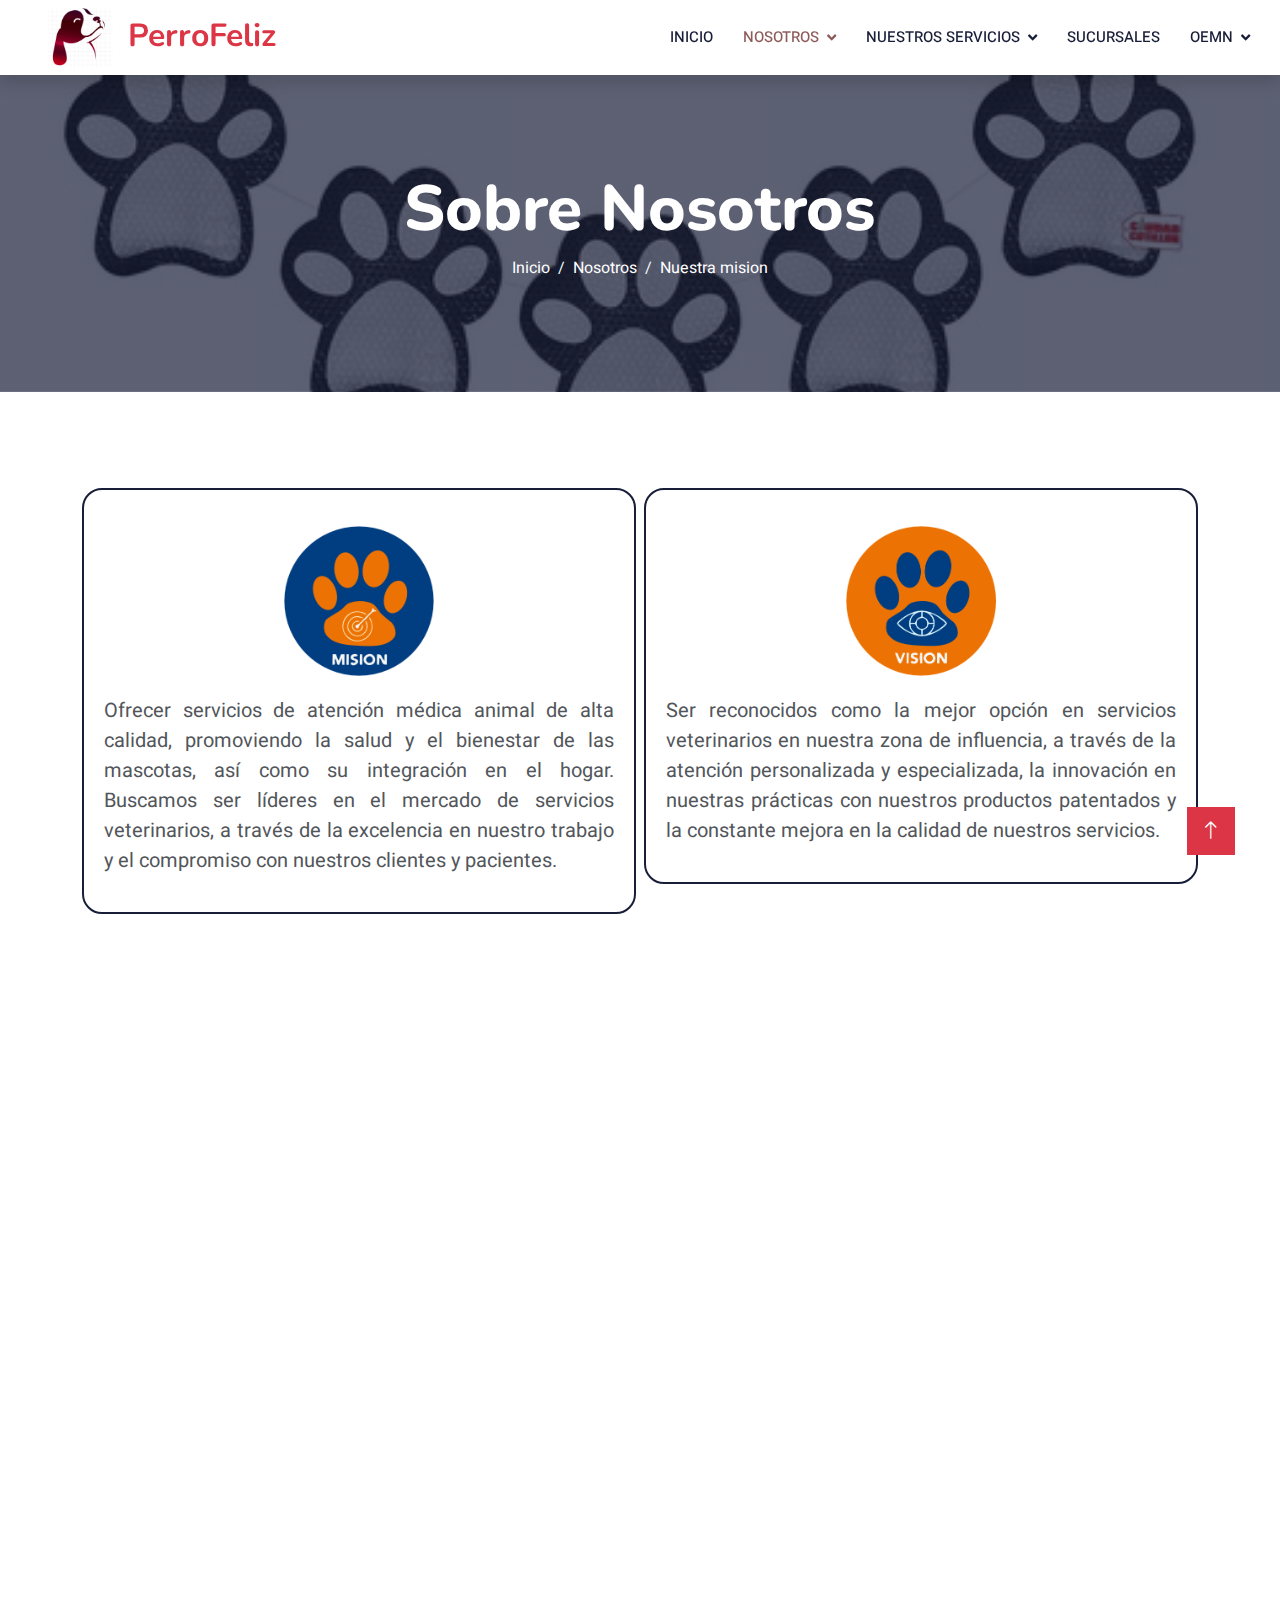
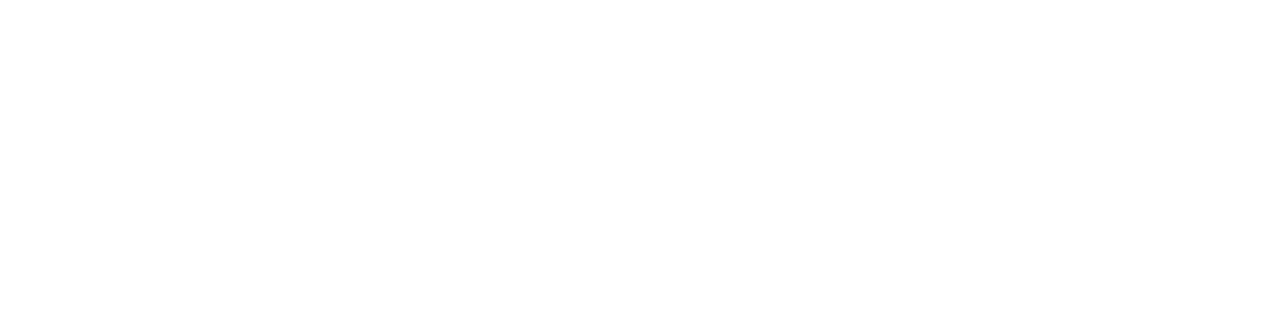
<file: paginaweb/mision.html>
<!DOCTYPE html>
<html lang="en">

<head>
    <meta charset="utf-8">
    <title>PerroFeliz</title>
    <meta content="width=device-width, initial-scale=1.0" name="viewport">
    <meta content="" name="keywords">
    <meta content="" name="description">

    <!-- Favicon -->
    <link href="img/loguito1.png" rel="icon">

    <!-- Google Web Fonts -->
    <link rel="preconnect" href="https://fonts.googleapis.com">
    <link rel="preconnect" href="https://fonts.gstatic.com" crossorigin>
    <link href="https://fonts.googleapis.com/css2?family=Heebo:wght@400;500;600&family=Nunito:wght@600;700;800&display=swap" rel="stylesheet">

    <!-- Icon Font Stylesheet -->
    <link href="https://cdnjs.cloudflare.com/ajax/libs/font-awesome/5.10.0/css/all.min.css" rel="stylesheet">
    <link href="https://cdn.jsdelivr.net/npm/bootstrap-icons@1.4.1/font/bootstrap-icons.css" rel="stylesheet">

    <!-- Libraries Stylesheet -->
    <link href="lib/animate/animate.min.css" rel="stylesheet">
    <link href="lib/owlcarousel/assets/owl.carousel.min.css" rel="stylesheet">

    <!-- Customized Bootstrap Stylesheet -->
    <link href="css/bootstrap.min.css" rel="stylesheet">

    <!-- Template Stylesheet -->
    <link href="css/style.css" rel="stylesheet">
</head>

<body>
    <!-- Spinner Start -->
    <div id="spinner" class="show bg-white position-fixed translate-middle w-100 vh-100 top-50 start-50 d-flex align-items-center justify-content-center">
        <div class="spinner-border text-danger" style="width: 3rem; height: 3rem;" role="status">
            <span class="sr-only">Loading...</span>
        </div>
    </div>
    <!-- Spinner End -->


    <!-- Navbar Start -->
    <nav class="navbar navbar-expand-lg bg-white navbar-light shadow sticky-top p-0">
        <a href="index.html" class="navbar-brand d-flex align-items-center px-4 px-lg-5">
            <h2 class="m-0 text-danger"><img class="img-fluid mb-3 mb-sm-0" src="img/loguito1.png" alt="" style="height: 60px; margin-right: 15px;">PerroFeliz</h2>
        </a>
        <button type="button" class="navbar-toggler me-4" data-bs-toggle="collapse" data-bs-target="#navbarCollapse">
            <span class="navbar-toggler-icon"></span>
        </button>
        <div class="collapse navbar-collapse" id="navbarCollapse">
            <div class="navbar-nav ms-auto p-4 p-lg-0">
                <a href="index.html" class="nav-item nav-link">Inicio</a>
                <div class="nav-item dropdown">
                    <a href="#" class="nav-link dropdown-toggle active" data-bs-toggle="dropdown">Nosotros</a>
                    <div class="dropdown-menu fade-down m-0">
                        <a href="mision.html" class="dropdown-item active">Nuestra mision</a>
                        <a href="filosofia.html" class="dropdown-item">Filosofía</a>
                        <!-- <a href="historia.html" class="dropdown-item">Historia</a> -->
                    </div>
                </div>
                <div class="nav-item dropdown">
                    <a href="#" class="nav-link dropdown-toggle" data-bs-toggle="dropdown">Nuestros servicios</a>
                    <div class="dropdown-menu fade-down m-0">
                        <a href="atencion.html" class="dropdown-item">Atención medica</a>
                        <a href="acicalamiento.html" class="dropdown-item">Acicalamiento</a>
                        <a href="beneficios.html" class="dropdown-item">Beneficios</a>
                    </div>
                </div>
                <a href="sucursales.html" class="nav-item nav-link">Sucursales</a>
                <div class="nav-item dropdown">
                    <a href="#" class="nav-link dropdown-toggle" data-bs-toggle="dropdown">OEMN</a>
                    <div class="dropdown-menu fade-down m-0">
                        <a href="foda.html" class="dropdown-item active">Foda</a>
                    </div>
                </div>
            </div>
        </div>
    </nav>
    <!-- Navbar End -->


    <!-- Header Start -->
    <div class="container-fluid bg-danger py-5 mb-5 page-header">
        <div class="container py-5">
            <div class="row justify-content-center">
                <div class="col-lg-10 text-center">
                    <h1 class="display-3 text-white animated slideInDown">Sobre Nosotros</h1>
                    <nav aria-label="breadcrumb">
                        <ol class="breadcrumb justify-content-center">
                            <li class="breadcrumb-item"><a class="text-white" href="#">Inicio</a></li>
                            <li class="breadcrumb-item"><a class="text-white" href="#">Nosotros</a></li>
                            <li class="breadcrumb-item text-white active" aria-current="page">Nuestra mision</li>
                        </ol>
                    </nav>
                </div>
            </div>
        </div>
    </div>
    <!-- Header End -->


    <!-- Service Start -->
    <div class="container-xxl py-5">
        <div class="container">
            <div class="row g-2">
                <div class="col-lg-6 col-sm-6 wow fadeInUp" data-wow-delay="0.1s">
                    <div class="service-item text-center pt-3">
                        <div class="block-mv">
                            <!-- <i class="fa fa-3x fa-graduation-cap text-danger mb-4"></i> -->
                            <img class="img-fluid" src="img/3.png" alt="" style="height: 150px;">
                            <!-- <h3 class="mb-3">Nuestra Misión</h3> -->
                            <p class="text-mv" style="text-align: justify;">Ofrecer servicios de atención médica animal de alta calidad, promoviendo la salud y el bienestar de las mascotas, así como su integración en el hogar. Buscamos ser líderes en el mercado de servicios veterinarios, a través de la excelencia en nuestro trabajo y el compromiso con nuestros clientes y pacientes.</p>
                        </div>
                    </div>
                </div>
                <div class="col-lg-6 col-sm-6 wow fadeInUp" data-wow-delay="0.3s">
                    <div class="service-item text-center pt-3">
                        <div class="block-mv">
                            <!-- <i class="fa fa-3x fa-globe text-danger mb-4"></i> -->
                            <img class="img-fluid" src="img/2.png" alt="" style="height: 150px;">
                            <!-- <h3 class="mb-3">Nuestra Visión</h3> -->
                            <p class="text-mv" style="text-align: justify;">Ser reconocidos como la mejor opción en servicios veterinarios en nuestra zona de influencia, a través de la atención personalizada y especializada, la innovación en nuestras prácticas con nuestros productos patentados y la constante mejora en la calidad de nuestros servicios.</p>
                        </div>
                    </div>
                </div>
            </div>
        </div>
    </div>
    <!-- Service End -->


    <!-- About Start -->
    <div class="container-xxl py-5">
        <div class="container">
            <div class="row g-5">
                <div class="col-lg-6 wow fadeInUp" data-wow-delay="0.1s" style="min-height: 400px;">
                    <div class="position-relative h-100">
                        <img class="img-fluid position-absolute w-100 h-100" src="img/perro_medico.jpg" alt="" style="object-fit: cover;">
                    </div>
                </div>
                <div class="col-lg-6 wow fadeInUp" data-wow-delay="0.3s">
                    <h1 class="mb-4">Nuestros objetivos</h1>
                    <!-- <p class="mb-4">Tempor erat elitr rebum at clita. Diam dolor diam ipsum sit. Aliqu diam amet diam et eos. Clita erat ipsum et lorem et sit.</p>
                    <p class="mb-4">Tempor erat elitr rebum at clita. Diam dolor diam ipsum sit. Aliqu diam amet diam et eos. Clita erat ipsum et lorem et sit, sed stet lorem sit clita duo justo magna dolore erat amet</p> -->
                    <div class="row gy-2 gx-4 mb-4">
                        <div class="col-sm-6">
                            <p class="mb-0" style="text-align: justify;"><i class="fa fa-paw paw-icon" aria-hidden="true"></i> Brindar atención médica veterinaria de calidad y con ética profesional a todas las mascotas que atendemos</p>
                        </div>
                        <div class="col-sm-6">
                            <p class="mb-0" style="text-align: justify;"><i class="fa fa-paw paw-icon" aria-hidden="true"></i> Garantizar la satisfacción de nuestros clientes, mediante un servicio al cliente excepcional, y un trato amable y cordial.</p>
                        </div>
                        <div class="col-sm-6">
                            <p class="mb-0" style="text-align: justify;"><i class="fa fa-paw paw-icon" aria-hidden="true"></i> Contar con un equipo de veterinarios y técnicos altamente capacitados y actualizados.</p>
                        </div>
                        <div class="col-sm-6">
                            <p class="mb-0" style="text-align: justify;"><i class="fa fa-paw paw-icon" aria-hidden="true"></i> Ofrecer servicios integrales para la atención de la salud animal, desde la prevención hasta el tratamiento de enfermedades y operaciones.</p>
                        </div>
                        <!-- <div class="col-sm-6">
                            <p class="mb-0"><i class="fa fa-arrow-right text-danger me-2"></i>Online Classes</p>
                        </div>
                        <div class="col-sm-6">
                            <p class="mb-0"><i class="fa fa-arrow-right text-danger me-2"></i>International Certificate</p>
                        </div> -->
                    </div>
                </div>
            </div>
        </div>
    </div>
    <!-- About End -->


    <!-- Team Start -->
    <!-- <div class="container-xxl py-5">
        <div class="container">
            <div class="text-center wow fadeInUp" data-wow-delay="0.1s">
                <h6 class="section-title bg-white text-center text-danger px-3">Instructors</h6>
                <h1 class="mb-5">Expert Instructors</h1>
            </div>
            <div class="row g-4">
                <div class="col-lg-3 col-md-6 wow fadeInUp" data-wow-delay="0.1s">
                    <div class="team-item bg-light">
                        <div class="overflow-hidden">
                            <img class="img-fluid" src="img/team-1.jpg" alt="">
                        </div>
                        <div class="position-relative d-flex justify-content-center" style="margin-top: -23px;">
                            <div class="bg-light d-flex justify-content-center pt-2 px-1">
                                <a class="btn btn-sm-square btn-danger mx-1" href=""><i class="fab fa-facebook-f"></i></a>
                                <a class="btn btn-sm-square btn-danger mx-1" href=""><i class="fab fa-twitter"></i></a>
                                <a class="btn btn-sm-square btn-danger mx-1" href=""><i class="fab fa-instagram"></i></a>
                            </div>
                        </div>
                        <div class="text-center p-4">
                            <h5 class="mb-0">Instructor Name</h5>
                            <small>Designation</small>
                        </div>
                    </div>
                </div>
                <div class="col-lg-3 col-md-6 wow fadeInUp" data-wow-delay="0.3s">
                    <div class="team-item bg-light">
                        <div class="overflow-hidden">
                            <img class="img-fluid" src="img/team-2.jpg" alt="">
                        </div>
                        <div class="position-relative d-flex justify-content-center" style="margin-top: -23px;">
                            <div class="bg-light d-flex justify-content-center pt-2 px-1">
                                <a class="btn btn-sm-square btn-danger mx-1" href=""><i class="fab fa-facebook-f"></i></a>
                                <a class="btn btn-sm-square btn-danger mx-1" href=""><i class="fab fa-twitter"></i></a>
                                <a class="btn btn-sm-square btn-danger mx-1" href=""><i class="fab fa-instagram"></i></a>
                            </div>
                        </div>
                        <div class="text-center p-4">
                            <h5 class="mb-0">Instructor Name</h5>
                            <small>Designation</small>
                        </div>
                    </div>
                </div>
                <div class="col-lg-3 col-md-6 wow fadeInUp" data-wow-delay="0.5s">
                    <div class="team-item bg-light">
                        <div class="overflow-hidden">
                            <img class="img-fluid" src="img/team-3.jpg" alt="">
                        </div>
                        <div class="position-relative d-flex justify-content-center" style="margin-top: -23px;">
                            <div class="bg-light d-flex justify-content-center pt-2 px-1">
                                <a class="btn btn-sm-square btn-danger mx-1" href=""><i class="fab fa-facebook-f"></i></a>
                                <a class="btn btn-sm-square btn-danger mx-1" href=""><i class="fab fa-twitter"></i></a>
                                <a class="btn btn-sm-square btn-danger mx-1" href=""><i class="fab fa-instagram"></i></a>
                            </div>
                        </div>
                        <div class="text-center p-4">
                            <h5 class="mb-0">Instructor Name</h5>
                            <small>Designation</small>
                        </div>
                    </div>
                </div>
                <div class="col-lg-3 col-md-6 wow fadeInUp" data-wow-delay="0.7s">
                    <div class="team-item bg-light">
                        <div class="overflow-hidden">
                            <img class="img-fluid" src="img/team-4.jpg" alt="">
                        </div>
                        <div class="position-relative d-flex justify-content-center" style="margin-top: -23px;">
                            <div class="bg-light d-flex justify-content-center pt-2 px-1">
                                <a class="btn btn-sm-square btn-danger mx-1" href=""><i class="fab fa-facebook-f"></i></a>
                                <a class="btn btn-sm-square btn-danger mx-1" href=""><i class="fab fa-twitter"></i></a>
                                <a class="btn btn-sm-square btn-danger mx-1" href=""><i class="fab fa-instagram"></i></a>
                            </div>
                        </div>
                        <div class="text-center p-4">
                            <h5 class="mb-0">Instructor Name</h5>
                            <small>Designation</small>
                        </div>
                    </div>
                </div>
            </div>
        </div>
    </div> -->
    <!-- Team End -->
        

    <!-- Footer Start -->
    <div class="container-fluid bg-dark text-light footer pt-5 mt-5 wow fadeIn" data-wow-delay="0.1s">
        <div class="container py-5">
            <div class="row g-5">
                <div class="col-lg-3 col-md-6">
                    <h4 class="text-white mb-3">Enlaces Rápidos</h4>
                    <a class="btn btn-link" href="">Nosotros</a>
                    <a class="btn btn-link" href="">Nuestros Servicios</a>
                    <a class="btn btn-link" href="">FODA</a>
                    <a class="btn btn-link" href="">Sucursales</a>
                </div>
                <div class="col-lg-3 col-md-6">
                    <h4 class="text-white mb-3">Contacto</h4>
                    <p class="mb-2"><i class="fa fa-map-marker-alt me-3"></i>Lavalle 237, San Salvador de Jujy. Argentina</p>
                    <p class="mb-2"><i class="fa fa-phone-alt me-3"></i>3884649228</p>
                    <p class="mb-2"><i class="fa fa-envelope me-3"></i>perrofeliz@gmail.com</p>
                    <div class="d-flex pt-2">
                        <a class="btn btn-outline-light btn-social" href=""><i class="fab fa-twitter"></i></a>
                        <a class="btn btn-outline-light btn-social" href=""><i class="fab fa-facebook-f"></i></a>
                        <a class="btn btn-outline-light btn-social" href=""><i class="fab fa-youtube"></i></a>
                        <a class="btn btn-outline-light btn-social" href=""><i class="fab fa-linkedin-in"></i></a>
                    </div>
                </div>
                <div class="col-lg-3 col-md-6">
                    <h4 class="text-white mb-3">Galería</h4>
                    <div class="row g-2 pt-2">
                        <div class="col-4">
                            <img class="img-fluid bg-light p-1" src="img/img1.jpg" alt="">
                        </div>
                        <div class="col-4">
                            <img class="img-fluid bg-light p-1" src="img/img2.jpeg" alt="">
                        </div>
                        <div class="col-4">
                            <img class="img-fluid bg-light p-1" src="img/img3.jpg" alt="">
                        </div>
                        <div class="col-4">
                            <img class="img-fluid bg-light p-1" src="img/img4.jpg" alt="">
                        </div>
                        <div class="col-4">
                            <img class="img-fluid bg-light p-1" src="img/img5.jpg" alt="">
                        </div>
                        <div class="col-4">
                            <img class="img-fluid bg-light p-1" src="img/course-1.jpg" alt="">
                        </div>
                    </div>
                </div>
                <div class="col-lg-3 col-md-6">
                    <h4 class="text-white mb-3">Subcripciones</h4>
                    <div class="position-relative mx-auto" style="max-width: 400px;">
                        <input class="form-control border-0 w-100 py-3 ps-4 pe-5" type="text" placeholder="Email">
                        <button type="button" class="btn btn-danger py-2 position-absolute top-0 end-0 mt-2 me-2">Susbcribirse</button>
                    </div>
                </div>
            </div>
        </div>
        <div class="container">
            <div class="copyright">
                <div class="row">
                    <!-- <div class="col-md-6 text-center text-md-start mb-3 mb-md-0">
                        &copy; <a class="border-bottom" href="#">Your Site Name</a>, All Right Reserved. -->

                        <!--/*** This template is free as long as you keep the footer author’s credit link/attribution link/backlink. If you'd like to use the template without the footer author’s credit link/attribution link/backlink, you can purchase the Credit Removal License from "https://htmlcodex.com/credit-removal". Thank you for your support. ***/-->
                        <!-- Designed By <a class="border-bottom" href="https://htmlcodex.com">HTML Codex</a>
                    </div> -->
                    <!-- <div class="col-md-6 text-center text-md-end">
                        <div class="footer-menu">
                            <a href="">Home</a>
                            <a href="">Cookies</a>
                            <a href="">Help</a>
                            <a href="">FQAs</a>
                        </div>
                    </div> -->
                </div>
            </div>
        </div>
    </div>
    <!-- Footer End -->


    <!-- Back to Top -->
    <a href="#" class="btn btn-lg btn-danger btn-lg-square back-to-top"><i class="bi bi-arrow-up"></i></a>


    <!-- JavaScript Libraries -->
    <script src="https://code.jquery.com/jquery-3.4.1.min.js"></script>
    <script src="https://cdn.jsdelivr.net/npm/bootstrap@5.0.0/dist/js/bootstrap.bundle.min.js"></script>
    <script src="lib/wow/wow.min.js"></script>
    <script src="lib/easing/easing.min.js"></script>
    <script src="lib/waypoints/waypoints.min.js"></script>
    <script src="lib/owlcarousel/owl.carousel.min.js"></script>

    <!-- Template Javascript -->
    <script src="js/main.js"></script>
</body>

</html>
</file>
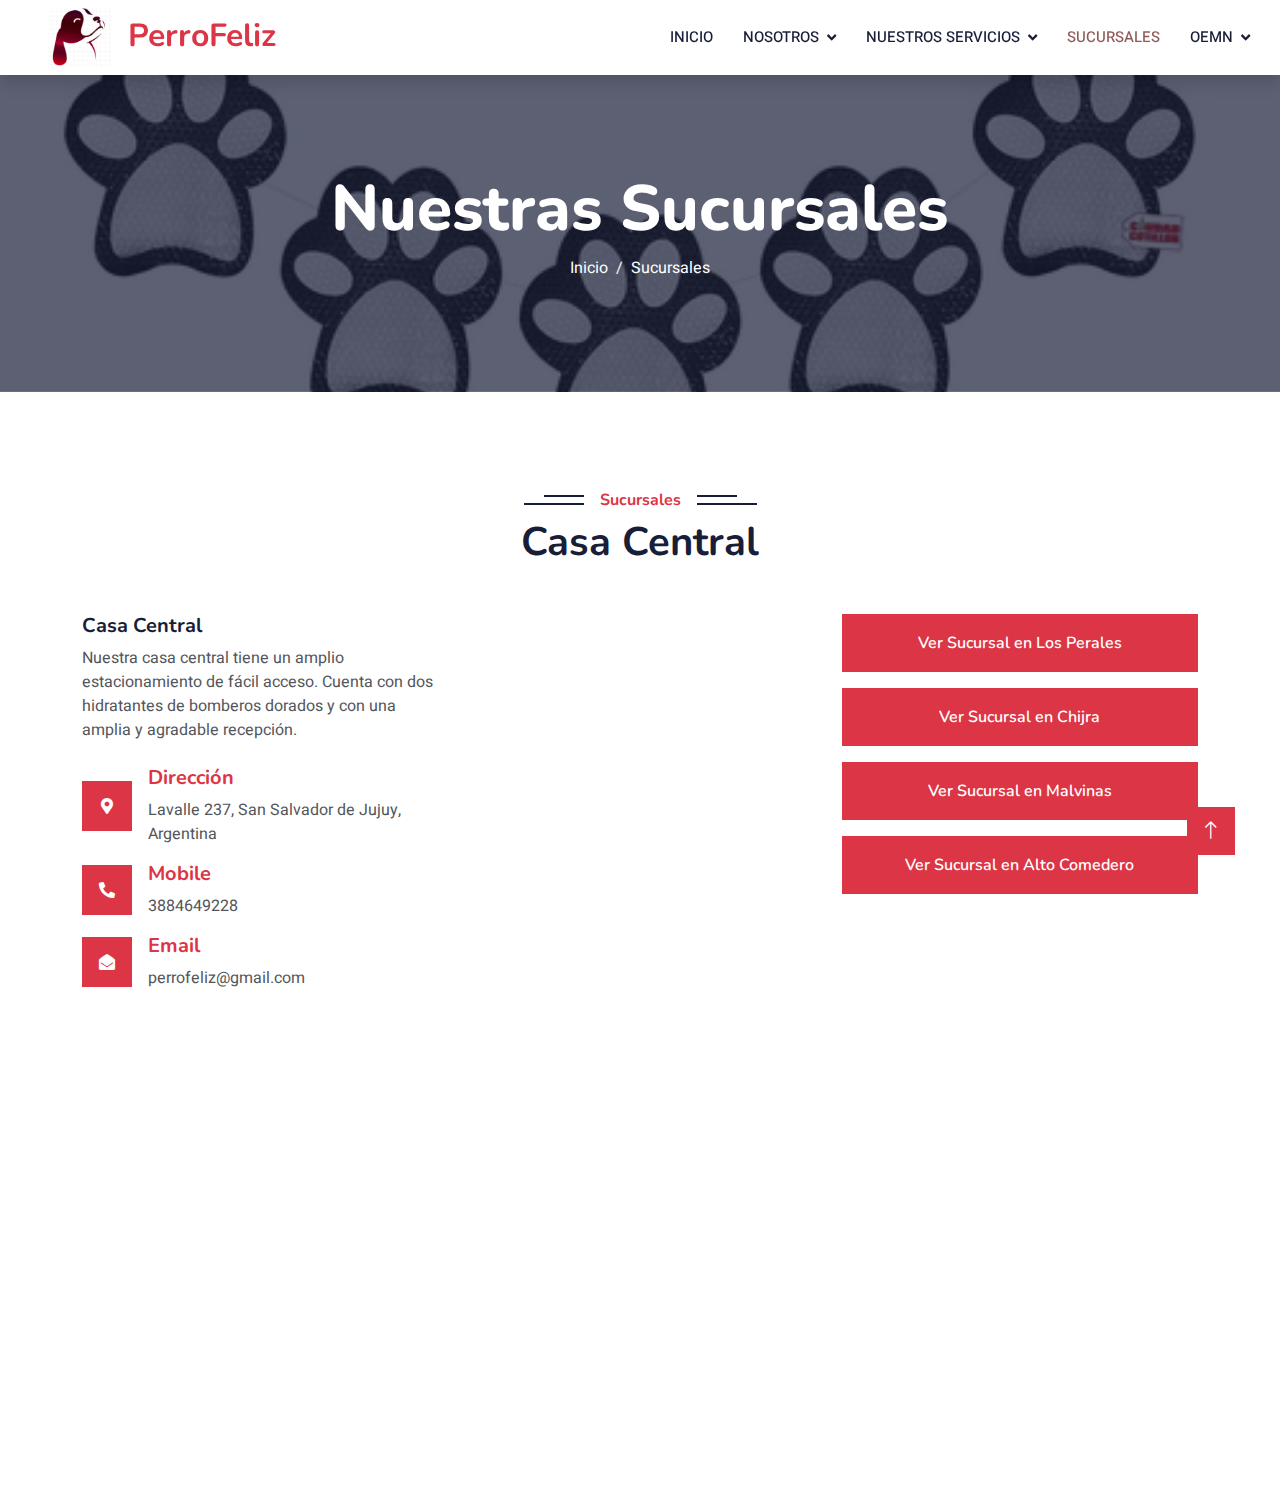
<file: paginaweb/sucursales.html>
<!DOCTYPE html>
<html lang="en">

<head>
    <meta charset="utf-8">
    <title>PerroFeliz</title>
    <meta content="width=device-width, initial-scale=1.0" name="viewport">
    <meta content="" name="keywords">
    <meta content="" name="description">

    <!-- Favicon -->
    <link href="img/loguito1.png" rel="icon">

    <!-- Google Web Fonts -->
    <link rel="preconnect" href="https://fonts.googleapis.com">
    <link rel="preconnect" href="https://fonts.gstatic.com" crossorigin>
    <link href="https://fonts.googleapis.com/css2?family=Heebo:wght@400;500;600&family=Nunito:wght@600;700;800&display=swap" rel="stylesheet">

    <!-- Icon Font Stylesheet -->
    <link href="https://cdnjs.cloudflare.com/ajax/libs/font-awesome/5.10.0/css/all.min.css" rel="stylesheet">
    <link href="https://cdn.jsdelivr.net/npm/bootstrap-icons@1.4.1/font/bootstrap-icons.css" rel="stylesheet">

    <!-- Libraries Stylesheet -->
    <link href="lib/animate/animate.min.css" rel="stylesheet">
    <link href="lib/owlcarousel/assets/owl.carousel.min.css" rel="stylesheet">

    <!-- Customized Bootstrap Stylesheet -->
    <link href="css/bootstrap.min.css" rel="stylesheet">

    <!-- Template Stylesheet -->
    <link href="css/style.css" rel="stylesheet">
</head>

<body>
    <!-- Spinner Start -->
    <div id="spinner" class="show bg-white position-fixed translate-middle w-100 vh-100 top-50 start-50 d-flex align-items-center justify-content-center">
        <div class="spinner-border text-danger" style="width: 3rem; height: 3rem;" role="status">
            <span class="sr-only">Loading...</span>
        </div>
    </div>
    <!-- Spinner End -->


    <!-- Navbar Start -->
    <nav class="navbar navbar-expand-lg bg-white navbar-light shadow sticky-top p-0">
        <a href="index.html" class="navbar-brand d-flex align-items-center px-4 px-lg-5">
            <h2 class="m-0 text-danger"><img class="img-fluid mb-3 mb-sm-0" src="img/loguito1.png" alt="" style="height: 60px; margin-right: 15px;">PerroFeliz</h2>
        </a>
        <button type="button" class="navbar-toggler me-4" data-bs-toggle="collapse" data-bs-target="#navbarCollapse">
            <span class="navbar-toggler-icon"></span>
        </button>
        <div class="collapse navbar-collapse" id="navbarCollapse">
            <div class="navbar-nav ms-auto p-4 p-lg-0">
                <a href="index.html" class="nav-item nav-link">Inicio</a>
                <div class="nav-item dropdown">
                    <a href="#" class="nav-link dropdown-toggle" data-bs-toggle="dropdown">Nosotros</a>
                    <div class="dropdown-menu fade-down m-0">
                        <a href="mision.html" class="dropdown-item">Nuestra mision</a>
                        <a href="filosofia.html" class="dropdown-item">Filosofía</a>
                        <a href="historia.html" class="dropdown-item">Historia</a>
                    </div>
                </div>
                <div class="nav-item dropdown">
                    <a href="#" class="nav-link dropdown-toggle" data-bs-toggle="dropdown">Nuestros servicios</a>
                    <div class="dropdown-menu fade-down m-0">
                        <a href="atencion.html" class="dropdown-item ">Atención medica</a>
                        <a href="acicalamiento.html" class="dropdown-item">Acicalamiento</a>
                        <a href="beneficios.html" class="dropdown-item">Beneficios</a>
                    </div>
                </div>
                <a href="sucursales.html" class="nav-item nav-link active">Sucursales</a>
                <div class="nav-item dropdown">
                    <a href="#" class="nav-link dropdown-toggle" data-bs-toggle="dropdown">OEMN</a>
                    <div class="dropdown-menu fade-down m-0">
                        <a href="foda.html" class="dropdown-item">Foda</a>
                    </div>
                </div>
            </div>
        </div>
    </nav>
    <!-- Navbar End -->


    <!-- Header Start -->
    <div class="container-fluid bg-danger py-5 mb-5 page-header">
        <div class="container py-5">
            <div class="row justify-content-center">
                <div class="col-lg-10 text-center">
                    <h1 class="display-3 text-white animated slideInDown">Nuestras Sucursales</h1>
                    <nav aria-label="breadcrumb">
                        <ol class="breadcrumb justify-content-center">
                            <li class="breadcrumb-item"><a class="text-white" href="#">Inicio</a></li>
                            <li class="breadcrumb-item"><a class="text-white" href="#">Sucursales</a></li>
                        </ol>
                    </nav>
                </div>
            </div>
        </div>
    </div>
    <!-- Header End -->


    <!-- Contact Start -->
    <div class="container-xxl py-5">
        <div class="container">
            <div class="text-center wow fadeInUp" data-wow-delay="0.1s">
                <h6 class="section-title bg-white text-center text-danger px-3">Sucursales</h6>
                <h1 class="mb-5">Casa Central</h1>
            </div>
            <div class="row g-4">
                <div class="col-lg-4 col-md-6 wow fadeInUp" data-wow-delay="0.1s">
                    <h5>Casa Central</h5>
                    <p class="mb-4">Nuestra casa central tiene un amplio estacionamiento de fácil acceso. Cuenta con dos hidratantes de bomberos dorados y con una amplia y agradable recepción.</p>
                    <div class="d-flex align-items-center mb-3">
                        <div class="d-flex align-items-center justify-content-center flex-shrink-0 bg-danger" style="width: 50px; height: 50px;">
                            <i class="fa fa-map-marker-alt text-white"></i>
                        </div>
                        <div class="ms-3">
                            <h5 class="text-danger">Dirección</h5>
                            <p class="mb-0">Lavalle 237, San Salvador de Jujuy, Argentina</p>
                        </div>
                    </div>
                    <div class="d-flex align-items-center mb-3">
                        <div class="d-flex align-items-center justify-content-center flex-shrink-0 bg-danger" style="width: 50px; height: 50px;">
                            <i class="fa fa-phone-alt text-white"></i>
                        </div>
                        <div class="ms-3">
                            <h5 class="text-danger">Mobile</h5>
                            <p class="mb-0">3884649228</p>
                        </div>
                    </div>
                    <div class="d-flex align-items-center">
                        <div class="d-flex align-items-center justify-content-center flex-shrink-0 bg-danger" style="width: 50px; height: 50px;">
                            <i class="fa fa-envelope-open text-white"></i>
                        </div>
                        <div class="ms-3">
                            <h5 class="text-danger">Email</h5>
                            <p class="mb-0">perrofeliz@gmail.com</p>
                        </div>
                    </div>
                </div>
                <div class="col-lg-4 col-md-6 wow fadeInUp" data-wow-delay="0.3s">
                    <iframe class="position-relative rounded w-100 h-100"
                        src="https://www.google.com/maps/embed?pb=!1m18!1m12!1m3!1d3639.5904836915906!2d-65.30520382530139!3d-24.186090784839497!2m3!1f0!2f0!3f0!3m2!1i1024!2i768!4f13.1!3m3!1m2!1s0x941b0f43dab143ef%3A0x3a6e2176a812e2f9!2sGral.%20Lavalle%20237%2C%20Y4600EAE%20San%20Salvador%20de%20Jujuy%2C%20Jujuy!5e0!3m2!1ses-419!2sar!4v1684266028684!5m2!1ses-419!2sar"
                        frameborder="0" style="min-height: 300px; border:0;" allowfullscreen="" aria-hidden="false"
                        tabindex="0"></iframe>
                </div>
                <div class="col-lg-4 col-md-12 wow fadeInUp" data-wow-delay="0.5s">
                    <form>
                        <div class="row g-3">
                            <div class="col-12">
                                <button class="btn btn-danger w-100 py-3" type="submit">Ver Sucursal en Los Perales</button>
                            </div>
                            <div class="col-12">
                                <button class="btn btn-danger w-100 py-3" type="submit">Ver Sucursal en Chijra</button>
                            </div>
                            <div class="col-12">
                                <button class="btn btn-danger w-100 py-3" type="submit">Ver Sucursal en Malvinas</button>
                            </div>
                            <div class="col-12">
                                <button class="btn btn-danger w-100 py-3" type="submit">Ver Sucursal en Alto Comedero</button>
                            </div>
                        </div>
                    </form>
                </div>
            </div>
        </div>
    </div>
    <!-- Contact End -->


    <!-- Footer Start -->
    <div class="container-fluid bg-dark text-light footer pt-5 mt-5 wow fadeIn" data-wow-delay="0.1s">
        <div class="container py-5">
            <div class="row g-5">
                <div class="col-lg-3 col-md-6">
                    <h4 class="text-white mb-3">Enlaces Rápidos</h4>
                    <a class="btn btn-link" href="">Nosotros</a>
                    <a class="btn btn-link" href="">Nuestros Servicios</a>
                    <a class="btn btn-link" href="">FODA</a>
                    <a class="btn btn-link" href="">Sucursales</a>
                </div>
                <div class="col-lg-3 col-md-6">
                    <h4 class="text-white mb-3">Contacto</h4>
                    <p class="mb-2"><i class="fa fa-map-marker-alt me-3"></i>Lavalle 237, San Salvador de Jujy. Argentina</p>
                    <p class="mb-2"><i class="fa fa-phone-alt me-3"></i>3884649228</p>
                    <p class="mb-2"><i class="fa fa-envelope me-3"></i>perrofeliz@gmail.com</p>
                    <div class="d-flex pt-2">
                        <a class="btn btn-outline-light btn-social" href=""><i class="fab fa-twitter"></i></a>
                        <a class="btn btn-outline-light btn-social" href=""><i class="fab fa-facebook-f"></i></a>
                        <a class="btn btn-outline-light btn-social" href=""><i class="fab fa-youtube"></i></a>
                        <a class="btn btn-outline-light btn-social" href=""><i class="fab fa-linkedin-in"></i></a>
                    </div>
                </div>
                <div class="col-lg-3 col-md-6">
                    <h4 class="text-white mb-3">Galería</h4>
                    <div class="row g-2 pt-2">
                        <div class="col-4">
                            <img class="img-fluid bg-light p-1" src="img/img1.jpg" alt="">
                        </div>
                        <div class="col-4">
                            <img class="img-fluid bg-light p-1" src="img/img2.jpeg" alt="">
                        </div>
                        <div class="col-4">
                            <img class="img-fluid bg-light p-1" src="img/img3.jpg" alt="">
                        </div>
                        <div class="col-4">
                            <img class="img-fluid bg-light p-1" src="img/img4.jpg" alt="">
                        </div>
                        <div class="col-4">
                            <img class="img-fluid bg-light p-1" src="img/img5.jpg" alt="">
                        </div>
                        <div class="col-4">
                            <img class="img-fluid bg-light p-1" src="img/course-1.jpg" alt="">
                        </div>
                    </div>
                </div>
                <div class="col-lg-3 col-md-6">
                    <h4 class="text-white mb-3">Subcripciones</h4>
                    <div class="position-relative mx-auto" style="max-width: 400px;">
                        <input class="form-control border-0 w-100 py-3 ps-4 pe-5" type="text" placeholder="Email">
                        <button type="button" class="btn btn-danger py-2 position-absolute top-0 end-0 mt-2 me-2">Susbcribirse</button>
                    </div>
                </div>
            </div>
        </div>
        <div class="container">
            <div class="copyright">
                <div class="row">
                    <!-- <div class="col-md-6 text-center text-md-start mb-3 mb-md-0">
                        &copy; <a class="border-bottom" href="#">Your Site Name</a>, All Right Reserved. -->

                        <!--/*** This template is free as long as you keep the footer author’s credit link/attribution link/backlink. If you'd like to use the template without the footer author’s credit link/attribution link/backlink, you can purchase the Credit Removal License from "https://htmlcodex.com/credit-removal". Thank you for your support. ***/-->
                        <!-- Designed By <a class="border-bottom" href="https://htmlcodex.com">HTML Codex</a>
                    </div> -->
                    <!-- <div class="col-md-6 text-center text-md-end">
                        <div class="footer-menu">
                            <a href="">Home</a>
                            <a href="">Cookies</a>
                            <a href="">Help</a>
                            <a href="">FQAs</a>
                        </div>
                    </div> -->
                </div>
            </div>
        </div>
    </div>
    <!-- Footer End -->


    <!-- Back to Top -->
    <a href="#" class="btn btn-lg btn-danger btn-lg-square back-to-top"><i class="bi bi-arrow-up"></i></a>


    <!-- JavaScript Libraries -->
    <script src="https://code.jquery.com/jquery-3.4.1.min.js"></script>
    <script src="https://cdn.jsdelivr.net/npm/bootstrap@5.0.0/dist/js/bootstrap.bundle.min.js"></script>
    <script src="lib/wow/wow.min.js"></script>
    <script src="lib/easing/easing.min.js"></script>
    <script src="lib/waypoints/waypoints.min.js"></script>
    <script src="lib/owlcarousel/owl.carousel.min.js"></script>

    <!-- Template Javascript -->
    <script src="js/main.js"></script>
</body>

</html>
</file>
<file: paginaweb/css/style.css>
/********** Template CSS **********/
:root {
    --danger: #540303a8;
    --light: #F0FBFC;
    --dark: #181d38;
}

/* body{
    background-color: #CCCCCC;
} */

.fw-medium {
    font-weight: 600 !important;
}
h2{
    color: #af3641 !important;
}
h4{
    font-size: 30px;
}

.logo{
    border-radius: 50%;
}
h3.titulo-home{
    font-family: cursive;
    color: #af3641;
    font-size: 50px;
}
div.detalle{
    margin: 50px;
}
p.descripcion-home{
    font-size: 20px;
    font-weight: 700;
    padding-top: 20px;
}
.fw-semi-bold {
    font-weight: 700 !important;
}
div.seccion-servicios{
    margin-top: 80px;
    margin-bottom: 80px;
}
.home{
    display: flex;
    margin-top: 50px;
    box-shadow: #181d38;
    box-shadow: 0px 2px 11px 6px;
    border-radius: 20px;
    margin-bottom: 10px;
    padding: 20px;
    justify-content: center;
    align-items: center;
}
.carusel-home{
    padding: 10px;
}
.home div.imagen{
    border-radius: 15px;
    border: solid 6px #af3641;
}
.imagen-home{
    border-radius: 8px;
}
.Servicios{
    display: flex;
    /* height: 140px; */
    padding: 30px;
}
.img-relojs{
    display: grid;
    text-align: center;
    justify-content: center;
    width: 250px;
    padding: 15px;
    border: solid;
    border-radius: 10px;
    margin: 5px;
}

.img-relojs:hover {
    background-color: #af3641;
    margin-top: -10px;
    color: #FFFFFF;
}

.img-relojs:hover *{
    background-color: #af3641;
    color: #FFFFFF;
}

.reloj-icon, .ambulancia-icon, .casa-icon,.venta-icon,.jeringa-icon{
    font-size: 80px;
    color: #af3641;
}

.reloj-icon:hover, .ambulancia-icon:hover, .casa-icon:hover,.venta-icon:hover,.jeringa-icon:hover{
    color: #FFFFFF;
}
.back-to-top {
    position: fixed;
    display: none;
    right: 45px;
    bottom: 45px;
    z-index: 99;
}
.guardia-medica,.ambulancia-medica,.visitas-domiciliaria{
    font-weight: 600;
    font-size: 20px;
    font-family: cursive;
    margin-top: 5px;
}


/*** Spinner ***/
#spinner {
    opacity: 0;
    visibility: hidden;
    transition: opacity .5s ease-out, visibility 0s linear .5s;
    z-index: 99999;
}

#spinner.show {
    transition: opacity .5s ease-out, visibility 0s linear 0s;
    visibility: visible;
    opacity: 1;
}


/*** Button ***/
.btn {
    font-family: 'Nunito', sans-serif;
    font-weight: 600;
    transition: .5s;
}

.btn.btn-danger,
.btn.btn-secondary {
    color: #FFFFFF;
}

.btn-square {
    width: 38px;
    height: 38px;
}

.btn-sm-square {
    width: 32px;
    height: 32px;
}

.btn-lg-square {
    width: 48px;
    height: 48px;
}

.btn-square,
.btn-sm-square,
.btn-lg-square {
    padding: 0;
    display: flex;
    align-items: center;
    justify-content: center;
    font-weight: normal;
    border-radius: 0px;
}


/*** Navbar ***/
.navbar .dropdown-toggle::after {
    border: none;
    content: "\f107";
    font-family: "Font Awesome 5 Free";
    font-weight: 900;
    vertical-align: middle;
    margin-left: 8px;
}

.navbar-light .navbar-nav .nav-link {
    margin-right: 30px;
    padding: 25px 0;
    color: #FFFFFF;
    font-size: 15px;
    text-transform: uppercase;
    outline: none;
}

.navbar-light .navbar-nav .nav-link:hover,
.navbar-light .navbar-nav .nav-link.active {
    color: var(--danger);
}

@media (max-width: 991.98px) {
    .navbar-light .navbar-nav .nav-link  {
        margin-right: 0;
        padding: 10px 0;
    }

    .navbar-light .navbar-nav {
        border-top: 1px solid #EEEEEE;
    }
}

.navbar-light .navbar-brand,
.navbar-light a.btn {
    height: 75px;
}

.navbar-light .navbar-nav .nav-link {
    color: var(--dark);
    font-weight: 500;
}

.navbar-light.sticky-top {
    top: -100px;
    transition: .5s;
}

@media (min-width: 992px) {
    .navbar .nav-item .dropdown-menu {
        display: block;
        margin-top: 0;
        opacity: 0;
        visibility: hidden;
        transition: .5s;
    }

    .navbar .dropdown-menu.fade-down {
        top: 100%;
        transform: rotateX(-75deg);
        transform-origin: 0% 0%;
    }

    .navbar .nav-item:hover .dropdown-menu {
        top: 100%;
        transform: rotateX(0deg);
        visibility: visible;
        transition: .5s;
        opacity: 1;
    }
}


/*** Header carousel ***/
@media (max-width: 768px) {
    .header-carousel .owl-carousel-item {
        position: relative;
        min-height: 500px;
    }
    
    .header-carousel .owl-carousel-item img {
        position: absolute;
        width: 100%;
        height: 100%;
        object-fit: cover;
    }
}

.header-carousel .owl-nav {
    position: absolute;
    top: 50%;
    right: 8%;
    transform: translateY(-50%);
    display: flex;
    flex-direction: column;
}

.header-carousel .owl-nav .owl-prev,
.header-carousel .owl-nav .owl-next {
    margin: 7px 0;
    width: 45px;
    height: 45px;
    display: flex;
    align-items: center;
    justify-content: center;
    color: #FFFFFF;
    background: transparent;
    border: 1px solid #FFFFFF;
    font-size: 22px;
    transition: .5s;
}

.header-carousel .owl-nav .owl-prev:hover,
.header-carousel .owl-nav .owl-next:hover {
    background: var(--danger);
    border-color: var(--danger);
}

.page-header {
    background: linear-gradient(rgba(24, 29, 56, .7), rgba(24, 29, 56, .7)), url(../img/fondo2.jpg);
    background-position: center center;
    background-repeat: no-repeat;
    background-size: cover;
}

.page-header-inner {
    background: rgba(15, 23, 43, .7);
}

.breadcrumb-item + .breadcrumb-item::before {
    color: var(--light);
}


/*** Section Title ***/
.section-title {
    position: relative;
    display: inline-block;
    /* text-transform: uppercase; */
}

.section-title::before {
    position: absolute;
    content: "";
    width: calc(100% + 80px);
    height: 2px;
    top: 4px;
    left: -40px;
    background: var(--dark);
    z-index: -1;
}

.section-title::after {
    position: absolute;
    content: "";
    width: calc(100% + 120px);
    height: 2px;
    bottom: 5px;
    left: -60px;
    background: var(--dark);
    z-index: -1;
}

.section-title.text-start::before {
    width: calc(100% + 40px);
    left: 0;
}

.section-title.text-start::after {
    width: calc(100% + 60px);
    left: 0;
}


/*** Service ***/
.service-item {
    /* background: ; */
    border: solid 2px #181d38;
    border-radius: 20px;
    transition: .5s;
}

.service-item:hover {
    margin-top: -10px;
    background: #af3641;
}

.service-item * {
    transition: .5s;
}

.service-item:hover * {
    color: var(--light) !important;
}

.block-mv{
    padding: 20px;
}

.text-mv{
    font-size: 20px;
    margin-top: 20px;
}

.valores{
    display: flex;
    justify-content: center;
    align-items: center;
    margin-bottom: 40px;
}

.paw-icon{
    color: #af3641;
    font-size: 25px;
}

h4.clas-valores{
    text-align: center;
    font-weight: 800;
    font-size: 35px;
}
.copasion img, .integridad img, .colaboracion img{
    padding-bottom: 20px;
}

.container-val{
    margin-bottom: 20px;
}
.title-valores{
    font-family: sans-serif;
    color: #af3641;
    font-size: 50px;
    font-weight: 800;
}

.accordion-button{
    display: grid;
    justify-content: center;
    align-items: center;
}
.title-valores i.paw-icon{
    font-size: 50px;
}
/*** Categories & Courses ***/
.category img,
.course-item img {
    transition: .5s;
}

.category a:hover img,
.course-item:hover img {
    transform: scale(1.1);
}


/*** Team ***/
.team-item img {
    transition: .5s;
}

.team-item:hover img {
    transform: scale(1.1);
}


/*** Testimonial ***/
.testimonial-carousel::before {
    position: absolute;
    content: "";
    top: 0;
    left: 0;
    height: 100%;
    width: 0;
    background: linear-gradient(to right, rgba(255, 255, 255, 1) 0%, rgba(255, 255, 255, 0) 100%);
    z-index: 1;
}

.testimonial-carousel::after {
    position: absolute;
    content: "";
    top: 0;
    right: 0;
    height: 100%;
    width: 0;
    background: linear-gradient(to left, rgba(255, 255, 255, 1) 0%, rgba(255, 255, 255, 0) 100%);
    z-index: 1;
}

@media (min-width: 768px) {
    .testimonial-carousel::before,
    .testimonial-carousel::after {
        width: 200px;
    }
}

@media (min-width: 992px) {
    .testimonial-carousel::before,
    .testimonial-carousel::after {
        width: 300px;
    }
}

.testimonial-carousel .owl-item .testimonial-text,
.testimonial-carousel .owl-item.center .testimonial-text * {
    transition: .5s;
}

.testimonial-carousel .owl-item.center .testimonial-text {
    background: var(--danger) !important;
}

.testimonial-carousel .owl-item.center .testimonial-text * {
    color: #FFFFFF !important;
}

.testimonial-carousel .owl-dots {
    margin-top: 24px;
    display: flex;
    align-items: flex-end;
    justify-content: center;
}

.testimonial-carousel .owl-dot {
    position: relative;
    display: inline-block;
    margin: 0 5px;
    width: 15px;
    height: 15px;
    border: 1px solid #CCCCCC;
    transition: .5s;
}

.testimonial-carousel .owl-dot.active {
    background: var(--danger);
    border-color: var(--danger);
}

.container-categories {
	display: grid;
	grid-template-columns: repeat(3, 1fr);
	gap: 3rem;
    margin-bottom: 80px;
}

.card-category {
	height: 20rem;
	display: flex;
	flex-direction: column;
	align-items: center;
	justify-content: center;
	border-radius: 2rem;
	gap: 2rem;
}

.card-category p {
	font-size: 25px;
	color: #fff;
	text-transform: capitalize;
	position: relative;
    font-family: sans-serif;
    font-weight: 800;
    text-align: center;
}

.card-category p::after {
	content: '';
	width: 2.5rem;
	height: 2px;
	background-color: #fff;
	position: absolute;
	bottom: -1rem;
	left: 50%;
	transform: translate(-50%, 50%);
}

.card-category span {
	font-size: 1.6rem;
	color: #fff;
	cursor: pointer;
}

.card-category span:hover {
    color: darksalmon;
}

.category-lavado, .category-tratamiento, .category-lvmano, .category-tmanual, .category-corte, .category-tinte, .category-limpieza, .category-nada {
	background-size: cover;
	background-position: bottom;
	background-repeat: no-repeat;
}

.category-lavado {
	background-image: linear-gradient(#8d050580, #68050580),
		url('../img/lavado.avif');
}

.category-tratamiento {
	background-image: linear-gradient(#8d050580, #68050580),
		url('../img/lavado.avif');
}

.category-lvmano {
	background-image: linear-gradient(#8d050580, #68050580),
		url('../img/lavado.avif');
}

.category-tmanual {
	background-image: linear-gradient(#8d050580, #68050580),
		url('../img/lavado.avif');
}

.category-corte {
	background-image: linear-gradient(#8d050580, #68050580),
		url('../img/lavado.avif');
}

.category-tinte {
	background-image: linear-gradient(#8d050580, #68050580),
		url('../img/lavado.avif');
}

.category-limpieza {
	background-image: linear-gradient(#8d050580, #68050580),
		url('../img/lavado.avif');
}

@media (max-width: 768px) {
    .card-category {
		height: 12rem;
	}

	.card-category p {
		font-size: 2rem;
		text-align: center;
		line-height: 1;
	}

	.card-category span {
		font-size: 1.4rem;
	} 
}
/*** Footer ***/
.footer .btn.btn-social {
    margin-right: 5px;
    width: 35px;
    height: 35px;
    display: flex;
    align-items: center;
    justify-content: center;
    color: var(--light);
    font-weight: normal;
    border: 1px solid #FFFFFF;
    border-radius: 35px;
    transition: .3s;
}

.footer .btn.btn-social:hover {
    color: var(--danger);
}

.footer .btn.btn-link {
    display: block;
    margin-bottom: 5px;
    padding: 0;
    text-align: left;
    color: #FFFFFF;
    font-size: 15px;
    font-weight: normal;
    text-transform: capitalize;
    transition: .3s;
}

.footer .btn.btn-link::before {
    position: relative;
    content: "\f105";
    font-family: "Font Awesome 5 Free";
    font-weight: 900;
    margin-right: 10px;
}

.footer .btn.btn-link:hover {
    letter-spacing: 1px;
    box-shadow: none;
}

.footer .copyright {
    padding: 25px 0;
    font-size: 15px;
    border-top: 1px solid rgba(256, 256, 256, .1);
}

.footer .copyright a {
    color: var(--light);
}

.footer .footer-menu a {
    margin-right: 15px;
    padding-right: 15px;
    border-right: 1px solid rgba(255, 255, 255, .1);
}

.footer .footer-menu a:last-child {
    margin-right: 0;
    padding-right: 0;
    border-right: none;
}
</file>
